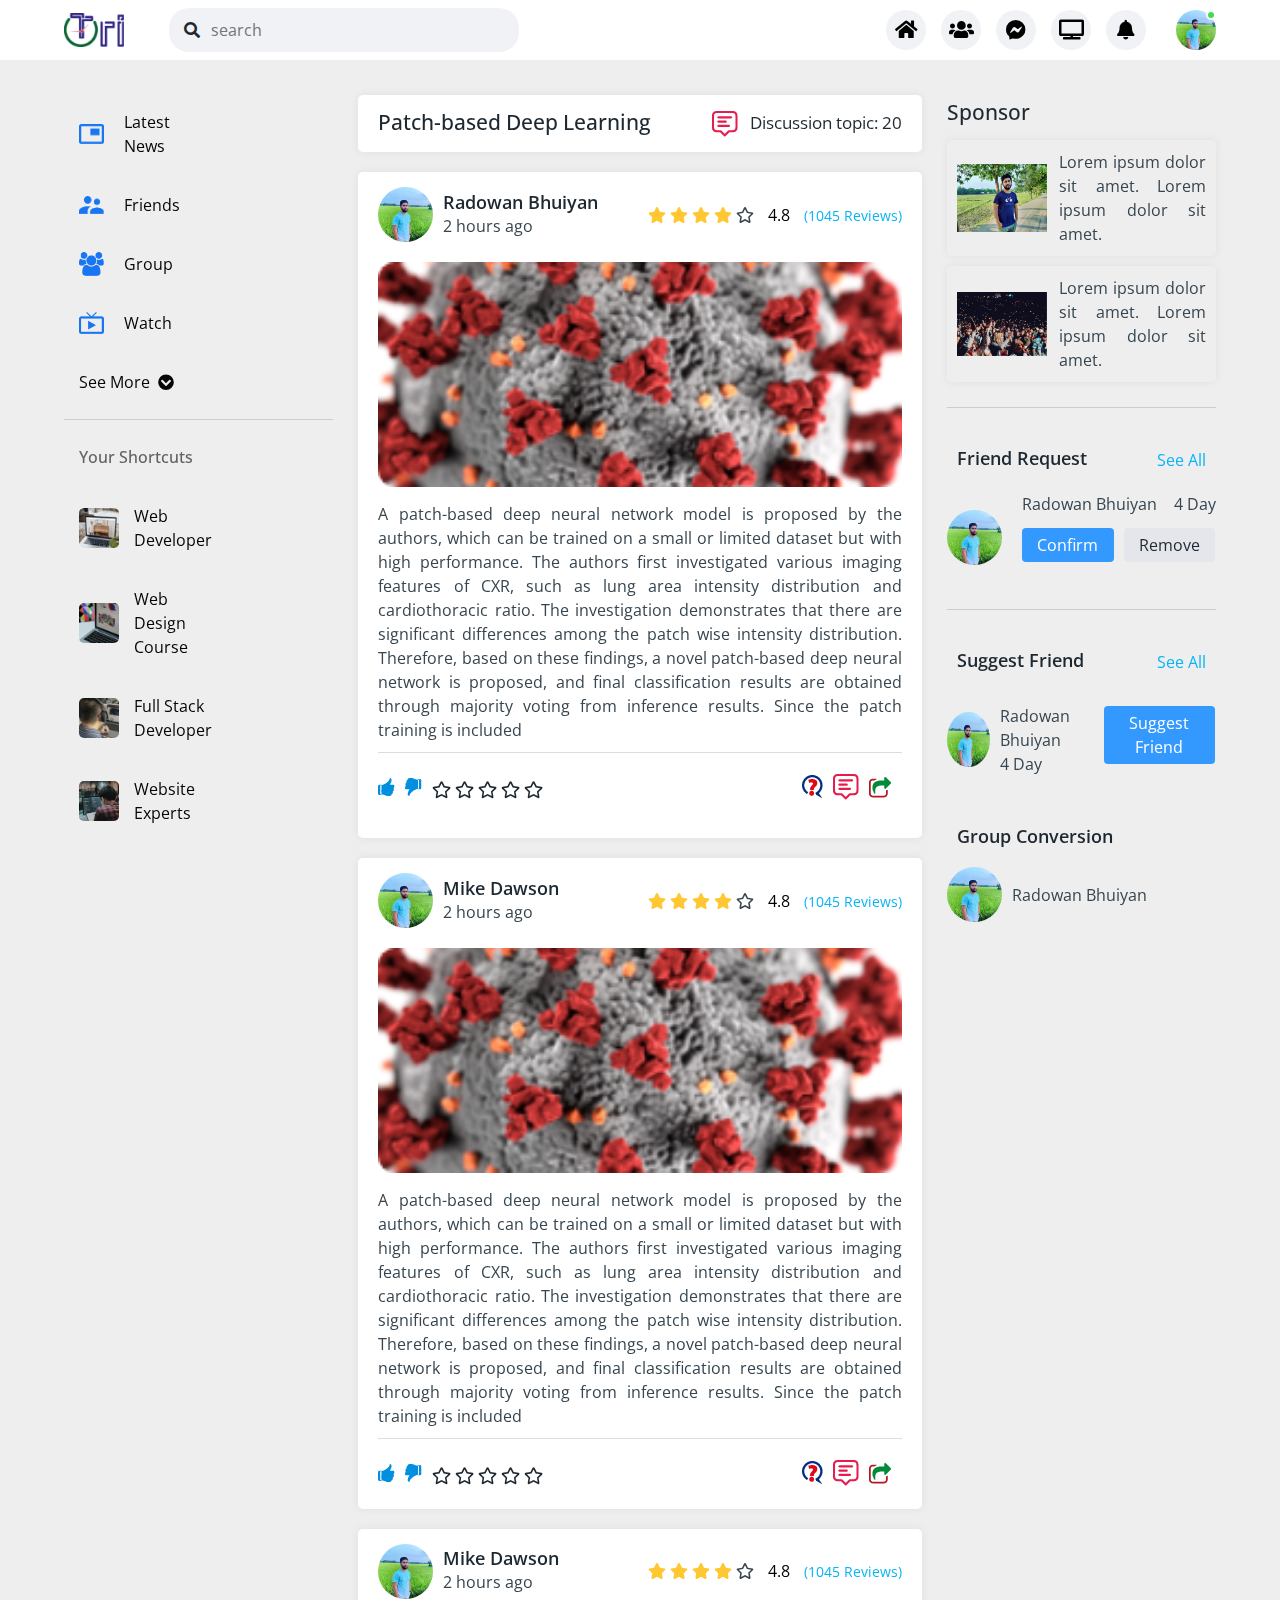
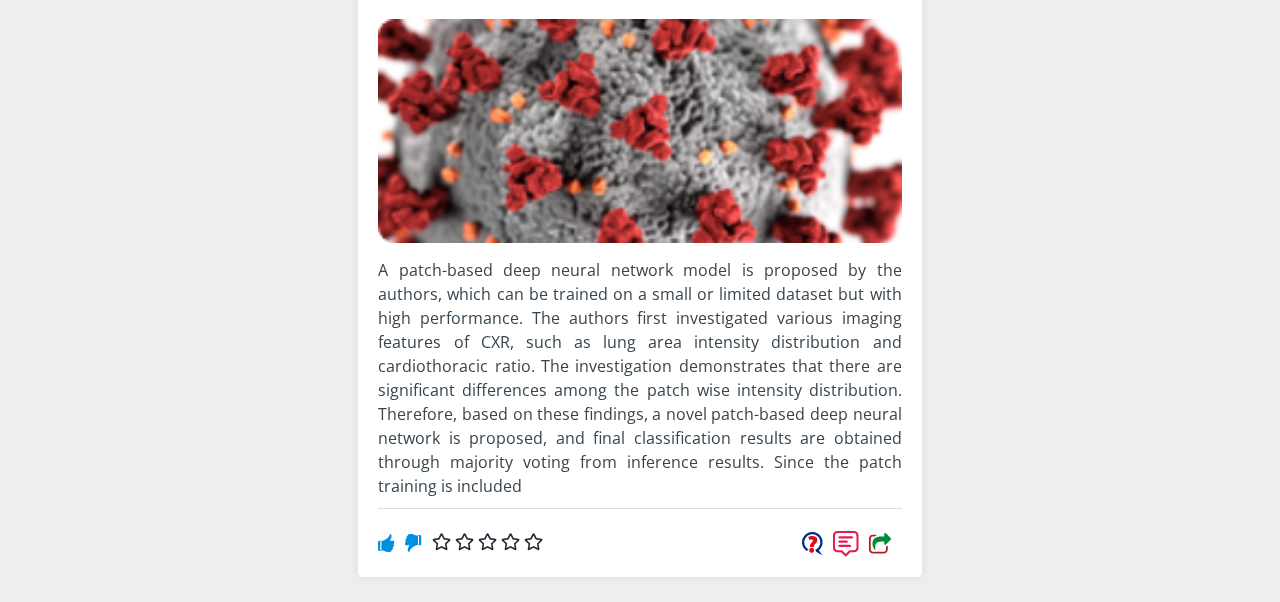
<file: index.html>
<!DOCTYPE html>
<html class="no-js" lang="en">

<head>
	<meta charset="utf-8" />
	<meta http-equiv="x-ua-compatible" content="ie=edge" />
	<title>Time research & innovation</title>
	<meta name="description" content="" />
	<meta name="viewport" content="width=device-width, initial-scale=1" />
	<link rel="shortcut icon" href="favicon.ico" type="image/x-icon" />
	<!--=== Reset Css ===-->
	<link rel="stylesheet" href="assets/css/normalize.css" />
	<!--=== Font family Css ===-->
	<!-- <link href="https://fonts.googleapis.com/css2?family=Roboto:ital,wght@0,300;0,400;0,500;0,700;0,900;1,400;1,500;1,700&display=swap"
		rel="stylesheet" /> -->
    <link rel="preconnect" href="https://fonts.gstatic.com" crossorigin>
    <link href="https://fonts.googleapis.com/css2?family=Open+Sans:ital,wght@0,300;0,400;0,600;0,700;0,800;1,400;1,600;1,700&display=swap" rel="stylesheet">

	<!--=== Fontawesome icon 5.9 ===-->
	<link rel="stylesheet" type="text/css"
		href="https://cdnjs.cloudflare.com/ajax/libs/font-awesome/5.9.0/css/all.min.css" />
	<!--=== Bootstrap 4===-->
	<link rel="stylesheet" href="assets/css/bootstrap.min.css" />
	<!--=== Main Css ===-->
	<link rel="stylesheet" href="assets/css/style.css" />
	<link rel="stylesheet" href="assets/css/header.css" />

	<!--=== Responsive Css ===-->
	<link rel="stylesheet" href="assets/css/responsive.css" />
	<script src="assets/js/vendor/modernizr-2.8.3.min.js"></script>


</head>

<body>
	<div class="header-sticky">
		<nav>
			<div class="nav-left">
				<a href="#"><img src="assets/img/logo-top.png" alt="" class="logo"></a>

				
				<div class="search-box" id="search-btn">
					<i class="fas fa-search"></i>
					<input type="text" placeholder="search">
				</div>
				<form action="" class="search-bar-container active">
					<input type="search" id="search-bar" placeholder="search">
					<label for="search-bar" class="fas fa-search"></label>
				</form>
				

			</div>
			<div class="nav-right">
				<ul class="nt-area">
					<li class="nav-bars">
						<a href="#">
							<div class="item bars">
								<i class="fas fa-bars"></i>

							</div>
						</a>
					</li>
					<li>
						<a href="#">
							<div class="item home"> 
								<i class="fas fa-home"></i>
								<span>Home</span>
								
							</div>
						</a>
					</li>

					<li class="sm-none">
						<a href="#">
							<div class="item user"><i class="fas fa-users"></i><span>Group</span></div>

						</a>
					</li>


					<li>
						<a href="#">
							<div class="item fb"><i class="fab fa-facebook-messenger"></i><span>Messenger</span></div>
						</a>

					</li>
					<li class="sm-none">
						<a href="#">
							<div class="item fb"><i class="fas fa-tv"></i><span>Watch</span></div>
						</a>

					</li>
					<li>
						<a href="#">
							<div class="item nt">
								<i class="fas fa-bell"></i>
								<span>Notification</span>
							</div>

						</a>
					</li>
				</ul>

				

				<div class="nav-user-icon online" onclick="settingsMenuToggle()">
					<img src="assets/img/profile-pic.png" alt="">

				</div>

			</div>
			<!---------------- setting ---------------->
			<div class="setting-menu">
				<div id="dark-btn">
					<span></span>
				</div>
				<div class="setting-menu-inner">
					<div class="user-profile">
						<div>
							<img src="assets/img/profile-pic.png" alt="">
						</div>
						<div>
							<p>Radowan Bhuiyan</p>
							<a href="#">See your profile</a>
						</div>
					</div>
					<hr>
					<div class="user-profile">
						<div>
							<img src="assets/img/feedback.png" alt="">
						</div>
						<div>
							<p>Give feedback</p>
							<a href="#">Help us to improve the new design</a>
						</div>
					</div>
					<hr>
					<div class="setting-links">
						<img src="assets/img/setting.png" alt="" class="setting-icon">
						<a href="#">Setting & Privacy <img src="assets/img/arrow.png" width="10px" alt=""></a>
					</div>
					<div class="setting-links">
						<img src="assets/img/help.png" alt="" class="setting-icon">
						<a href="#">Help & Supports <img src="assets/img/arrow.png" width="10px" alt=""></a>
					</div>
					<div class="setting-links">
						<img src="assets/img/display.png" alt="" class="setting-icon">
						<a href="#">Display & Accssibility <img src="assets/img/arrow.png" width="10px" alt=""></a>
					</div>
					<div class="setting-links">
						<img src="assets/img/logout.png" alt="" class="setting-icon">
						<a href="#">Logout<img src="assets/img/arrow.png" width="10px" alt=""></a>
					</div>

				</div>
			</div>
		</nav>
	</div>

	<div class="p-p" id="show">
		

		<div class="pt-30 pb-20">
			<div class="main">
				<div class=" grid-3 grid-lg-2 left-content ">
					<div class="left-sidebar">
						<div class="imp-link">
							<ul>
								<li>
									<a href="#">
										<img src="assets/img/news.png" alt="">
										Latest News
									</a>
								</li>
								<li>
									<a href="#">
										<img src="assets/img/friends.png" alt="">
										Friends
									</a>
								</li>
								<li>
									<a href="#">
										<img src="assets/img/group.png" alt="">
										Group
									</a>
								</li>
								<li>
									<a href="#">
										<img src="assets/img/watch.png" alt="">
										Watch
									</a>
								</li>
								<li>
									<a href="#">
										See More <i class="fas fa-chevron-circle-down pl-2"></i>
									</a>

								</li>
							</ul>
						</div>
						<div class="shortcut-links">
							<ul>
								<li>
									<p>Your Shortcuts</p>
								</li>
								<li>
									<a href="#">
										<img src="assets/img/shortcut-1.png" alt="">
										Web Developer
									</a>
								</li>
								<li>
									<a href="#">
										<img src="assets/img/shortcut-2.png" alt="">
										Web Design Course
									</a>
								</li>
								<li>
									<a href="#">
										<img src="assets/img/shortcut-3.png" alt="">
										Full Stack Developer
									</a>
								</li>
								<li>
									<a href="#">
										<img src="assets/img/shortcut-4.png" alt="">
										Website Experts
									</a>
								</li>
							</ul>

						</div>

					</div>
					<div class="d-109 mt-30">
						<div class="spnsor-wrapper">
							<h4 class="mb-15 mt-10">Sponsor</h4>
							<div class="spnsor">
								<a href="#" class="d-flex align-items-center">
									<img src="assets/img/status-4.png" alt="">
									<p>Lorem ipsum dolor sit amet. Lorem ipsum dolor sit amet.</p>
								</a>
							</div>
							<div class="spnsor">
								<a href="#" class="d-flex align-items-center">
									<img src="assets/img/status-4.png" alt="">
									<p>Lorem ipsum dolor sit amet. Lorem ipsum dolor sit amet.</p>
								</a>
							</div>
						</div>
						<div class="friend-request mt-20">
							<div class="d-flex justify-content-between p-10">
								<h5>Friend Request</h5>
								<a class="see-all" href="#">See All</a>
							</div>
							<div class="d-flex align-items-center request-profile">
								<div>
									<div class="profile-img mr-10">
										<img src="assets/img/profile-pic.png" alt="">
									</div>
								</div>
								<div class="flex-1">
									<div class="d-flex justify-content-between">
										<p>Radowan Bhuiyan</p>
										<p>4 Day</p>
									</div>
									<div class="request-btn">
										<ul class="btn-wrapper">
											<li><button class="btn" type="submit">Confirm</button></li>
											<li><button class="btn remove-btn" type="submit">Remove</button></li>
										</ul>
									</div>
								</div>

							</div>
						</div>
						<div class="suggest-friend friend-request mt-20">
							<div class="d-flex justify-content-between p-10">
								<h5>Suggest Friend</h5>
								<a class="see-all" href="#">See All</a>
							</div>
							<div class="d-flex align-items-center justify-content-between  request-profile">
								<div>

									<div class="d-flex align-items-center">
										<div class="profile-img mr-10">
											<img src="assets/img/profile-pic.png" alt="">
										</div>
										<div>
											<p>Radowan Bhuiyan</p>
											<p>4 Day</p>
										</div>

									</div>
								</div>
								<div>

									<div class="request-btn">
										<ul class="btn-wrapper">
											<li><button class="btn" type="submit">Suggest Friend</button></li>
										</ul>
									</div>
								</div>

							</div>
						</div>
						<div class="group mt-20">
							<div class="d-flex justify-content-between p-10">
								<h5>Group Conversion</h5>
							</div>
							<div class="d-flex align-items-center justify-content-between  request-profile">
								<div>

									<div class="d-flex align-items-center">
										<div class="profile-img mr-10">
											<img src="assets/img/profile-pic.png" alt="">
										</div>
										<div>
											<p>Radowan Bhuiyan</p>
										</div>
									</div>
								</div>

							</div>
						</div>

					</div>
				</div>
				<div class="grid-6 grid-lg-6 main-content">
					<div class=" box_shadow  p-20">
						<div class="batch-learn d-sm-flex justify-content-between">
							<h4>Patch-based Deep Learning</h4>
							<a href="#">
								<img class="mr-2" src="assets/img/discus.png" alt="">
								<span>Discussion topic: 20</span>

							</a>

						</div>
					</div>
					<div class="mt-20 box_shadow  p-20">
						<div class="profile">
							<div class="profile-top d-flex justify-content-between align-items-center">
								<div class="d-flex align-items-center">
									<div class="profile-img mr-10">
										<img src="assets/img/profile-pic.png" alt="">
									</div>
									<div>
										<h5>Radowan Bhuiyan</h5>
										<p>2 hours ago</p>
									</div>


								</div>
								<div>
									<p class="star">
										<i class="fas fa-star"></i>
										<i class="fas fa-star"></i>
										<i class="fas fa-star"></i>
										<i class="fas fa-star"></i>
										<i class="far fa-star"></i>
										<span class="rating">4.8</span>
										<span class="review">(1045 Reviews)</span>
									</p>
								</div>
							</div>

						</div>
						<div class="profile-content-wrapper">
							<div class="pb-15 pt-20">
								<img src="assets/img/covid.png" alt="" width="100%">
							</div>
							<div>
								<p>A patch-based deep neural network model is proposed by the authors, which can be trained
									on a small or limited
									dataset but with high performance. The authors first investigated various imaging
									features of CXR, such as
									lung area intensity distribution and cardiothoracic ratio. The investigation
									demonstrates that there are
									significant differences among the patch wise intensity distribution. Therefore, based on
									these findings, a
									novel patch-based deep neural network is proposed, and final classification results are
									obtained through
									majority voting from inference results. Since the patch training is included</p>
							</div>

						</div>
						<div>
							<div class="post-wrapper pt-15 ">
								<div class="post-left">
									<div class="agree">
										<p>
										<a href="#">

											<img src="assets/img/like.png" alt="">
	
										</a>
										
										</p>
										<p class="overly">
											<a href="#"><i class="fas fa-thumbs-up"></i></a>
											<a href="#"><i class="fas fa-thumbs-up"></i></a>
											<a href="#"><i class="fas fa-thumbs-up"></i></a>
											<a href="#"><i class="fas fa-thumbs-up"></i></a>
											<a href="#"><i class="fas fa-thumbs-up"></i></a>
										</p>

										
									</div>
									<div class="agree">
										<p>
											<a href="#">
												
												<img src="assets/img/unlike.png" alt="">

											</a>

										</p>
										<p class="overly">
											<a href="#"><i class="fas fa-thumbs-up"></i></a>
											<a href="#"><i class="fas fa-thumbs-up"></i></a>
										</p>


									</div>
					
									<p>
										<a href="">
											
											<i class="far fa-star"></i>
											<i class="far fa-star"></i>
											<i class="far fa-star"></i>
											<i class="far fa-star"></i>
											<i class="far fa-star"></i>
										</a>
									</p>
								</div>
								<div class="post-right">
									<p>
										<a class="" data-toggle="collapse" href="#collapse-ask1" role="button" aria-expanded="false"
											aria-controls="collapse-ask1">
											<img src="assets/img/ask.png" alt="">
											
										</a>
										
									</p>
									
									<p>
										<a href="">

											<img src="assets/img/discussion.png" alt="">
											
										</a>
									</p>
									<p>
										<a href="">

											<img src="assets/img/share.png" alt="">
											
										</a>
									</p>
								</div>

							</div>
							<div class="pt-3 comment-box">
								<div class="collapse" id="collapse-ask1">
									<form action="#">
										<textarea class="form-control" cols="2" rows="2"></textarea>
									</form>
								</div>
							</div>
						</div>

					</div>
					<div class="mt-20 box_shadow  p-20">
						<div class="profile">
							<div class="profile-top d-flex justify-content-between align-items-center">
								<div class="d-flex align-items-center">
									<div class="profile-img mr-10">
										<img src="assets/img/profile-pic.png" alt="">
									</div>
									<div>
										<h5>Mike Dawson</h5>
										<p>2 hours ago</p>
									</div>


								</div>
								<div>
									<p class="star">
										<i class="fas fa-star"></i>
										<i class="fas fa-star"></i>
										<i class="fas fa-star"></i>
										<i class="fas fa-star"></i>
										<i class="far fa-star"></i>
										<span class="rating">4.8</span>
										<span class="review">(1045 Reviews)</span>
									</p>
								</div>
							</div>

						</div>
						<div class="profile-content-wrapper">
							<div class="pb-15 pt-20">
								<img src="assets/img/covid.png" alt="" width="100%">
							</div>
							<div>
								<p>A patch-based deep neural network model is proposed by the authors, which can be trained
									on a small
									or limited
									dataset but with high performance. The authors first investigated various imaging
									features of CXR,
									such as
									lung area intensity distribution and cardiothoracic ratio. The investigation
									demonstrates that there
									are
									significant differences among the patch wise intensity distribution. Therefore, based on
									these
									findings, a
									novel patch-based deep neural network is proposed, and final classification results are
									obtained
									through
									majority voting from inference results. Since the patch training is included</p>
							</div>

						</div>
						<div class="post-wrapper pt-15 ">
							<div class="post-left">
								<div class="agree">
									<p>
										<a href="#">

											<img src="assets/img/like.png" alt="">

										</a>

									</p>
									<p class="overly">
										<a href="#"><i class="fas fa-thumbs-up"></i></a>
										<a href="#"><i class="fas fa-thumbs-up"></i></a>
										<a href="#"><i class="fas fa-thumbs-up"></i></a>
									</p>


								</div>
								<div class="agree">
									<p>
										<a href="#">
											
											<img src="assets/img/unlike.png" alt="">

										</a>

									</p>
									<p class="overly">
										<a href="#"><i class="fas fa-thumbs-up"></i></a>
										<a href="#"><i class="fas fa-thumbs-up"></i></a>
										<a href="#"><i class="fas fa-thumbs-up"></i></a>
										<a href="#"><i class="fas fa-thumbs-up"></i></a>
									</p>


								</div>

								<p>
									<a href="">
										
										<i class="far fa-star"></i>
										<i class="far fa-star"></i>
										<i class="far fa-star"></i>
										<i class="far fa-star"></i>
										<i class="far fa-star"></i>
									</a>
								</p>
							</div>
							<div class="post-right">
								<p>
									<a href="#">

										<img src="assets/img/ask.png" alt="">
										
									</a>
								</p>
								<p>
									<a href="#">

										<img src="assets/img/discussion.png" alt="">
										
									</a>
								</p>
								<p>
									<a href="#">

										<img src="assets/img/share.png" alt="">
										
									</a>
								</p>
							</div>

						</div>

					</div>
					<div class="mt-20 box_shadow  p-20">
						<div class="profile">
							<div class="profile-top d-flex justify-content-between align-items-center">
								<div class="d-flex align-items-center">
									<div class="profile-img mr-10">
										<img src="assets/img/profile-pic.png" alt="">
									</div>
									<div>
										<h5>Mike Dawson</h5>
										<p>2 hours ago</p>
									</div>


								</div>
								<div>
									<p class="star">
										<i class="fas fa-star"></i>
										<i class="fas fa-star"></i>
										<i class="fas fa-star"></i>
										<i class="fas fa-star"></i>
										<i class="far fa-star"></i>
										<span class="rating">4.8</span>
										<span class="review">(1045 Reviews)</span>
									</p>
								</div>
							</div>

						</div>
						<div class="profile-content-wrapper">
							<div class="pb-15 pt-20">
								<img src="assets/img/covid.png" alt="" width="100%">
							</div>
							<div>
								<p>A patch-based deep neural network model is proposed by the authors, which can be trained
									on a small
									or limited
									dataset but with high performance. The authors first investigated various imaging
									features of CXR,
									such as
									lung area intensity distribution and cardiothoracic ratio. The investigation
									demonstrates that there
									are
									significant differences among the patch wise intensity distribution. Therefore, based on
									these
									findings, a
									novel patch-based deep neural network is proposed, and final classification results are
									obtained
									through
									majority voting from inference results. Since the patch training is included</p>
							</div>

						</div>
						<div class="post-wrapper pt-15 ">
							<div class="post-left">
								<p>
									<a href="#">
										<img src="assets/img/like.png" alt="">
									</a>
								</p>
								<p>
									<a href="#">
										<img src="assets/img/unlike.png" alt="">
									</a>
								</p>
								<p>
									<a href="#">
										
										<i class="far fa-star"></i>
										<i class="far fa-star"></i>
										<i class="far fa-star"></i>
										<i class="far fa-star"></i>
										<i class="far fa-star"></i>
									</a>
								</p>
							</div>
							<div class="post-right">
								<p>
									<a href="#">
										<img src="assets/img/ask.png" alt="">
										
									</a>
								</p>
								<p>
									<a href="#">
										<img src="assets/img/discussion.png" alt="">
										
									</a>
								</p>
								<p>
									<a href="#">

										<img src="assets/img/share.png" alt="">
										
									</a>
								</p>
							</div>


						</div>

					</div>


				</div>
				<div class="grid-3  grid-lg-4 right-content d-none d-sm-block d-md-none d-xl-block">
					<div class="right-bar">
						<div class="spnsor-wrapper border-b">
							<h4 class="mb-15 ">Sponsor</h4>
							<div class="spnsor">
								<a href="#" class="d-flex align-items-center">
									<img src="assets/img/status-4.png" alt="">
									<p>Lorem ipsum dolor sit amet. Lorem ipsum dolor sit amet.</p>
								</a>
							</div>
							<div class="spnsor">
								<a href="#" class="d-flex align-items-center">
									<img src="assets/img/spotlight.png" alt="">
									<p>Lorem ipsum dolor sit amet. Lorem ipsum dolor sit amet.</p>
								</a>
							</div>
						</div>
						<div class="friend-request mt-20 border-b">
							<div class="d-flex justify-content-between p-10">
								<h5>Friend Request</h5>
								<a class="see-all" href="#">See All</a>
							</div>
							<div class="d-flex align-items-center request-profile">
								<div>
									<div class="profile-img mr-10">
										<img src="assets/img/profile-pic.png" alt="">
									</div>
								</div>
								<div class="flex-1">
									<div class="d-flex justify-content-between">
										<p>Radowan Bhuiyan</p>
										<p>4 Day</p>
									</div>
									<div class="request-btn">
										<ul class="btn-wrapper">
											<li><button class="btn" type="submit">Confirm</button></li>
											<li><button class="btn remove-btn" type="submit">Remove</button></li>
										</ul>
									</div>
								</div>

							</div>
						</div>
						<div class="suggest-friend friend-request mt-20">
							<div class="d-flex justify-content-between p-10">
								<h5>Suggest Friend</h5>
								<a class="see-all" href="#">See All</a>
							</div>
							<div class="d-flex align-items-center justify-content-between  request-profile">
								<div>

									<div class="d-flex align-items-center">
										<div class="profile-img mr-10">
											<img src="assets/img/profile-pic.png" alt="">
										</div>
										<div>
											<p>Radowan Bhuiyan</p>
											<p>4 Day</p>
										</div>

									</div>
								</div>
								<div>

									<div class="request-btn">
										<ul class="btn-wrapper">
											<li><button class="btn" type="submit">Suggest Friend</button></li>
										</ul>
									</div>
								</div>

							</div>
						</div>
						<div class="group mt-20">
							<div class="d-flex justify-content-between p-10">
								<h5>Group Conversion</h5>
							</div>
							<div class="d-flex align-items-center justify-content-between  request-profile">
								<div>

									<div class="d-flex align-items-center">
										<div class="profile-img mr-10">
											<img src="assets/img/profile-pic.png" alt="">
										</div>
										<div>
											<p>Radowan Bhuiyan</p>
										</div>
									</div>
								</div>

							</div>
						</div>
					</div>
				</div>

			</div>
		</div>
	</div>



	<!--========================== javascript ======================================-->
	<script type="text/javascript" src="assets/js/jquery-3.2.0.min.js"></script>
	<script src="https://cdnjs.cloudflare.com/ajax/libs/popper.js/1.14.7/umd/popper.min.js"
		integrity="sha384-UO2eT0CpHqdSJQ6hJty5KVphtPhzWj9WO1clHTMGa3JDZwrnQq4sF86dIHNDz0W1" crossorigin="anonymous">
	</script>
	<script type="text/javascript" src="assets/js/bootstrap.min.js"></script>

	<!--=== All ===-->
	<script type="text/javascript" src="assets/js/main.js"></script>
	
	<script>
		var settingsmenu = document.querySelector(".setting-menu");

		function settingsMenuToggle() {
			settingsmenu.classList.toggle("setting-menu-height");
		}
		
		if(window.innerWidth<=768) { 
			let searchBtn = document.querySelector('#search-btn');
			let searchBar = document.querySelector('.search-bar-container');
			window.onscroll = () =>{
				searchBtn.classList.remove('fa-times');
				searchBar.classList.remove('active');
			}
			searchBtn.addEventListener('click', () =>{
				searchBar.classList.toggle('active');
			});
			$(".bars").click(function(){
				$(".left-content").toggleClass("left-sm-menu-height");
				$(".main-content").toggleClass("main-content-none");
			});
		}
</script>
</body>

</html>
</file>
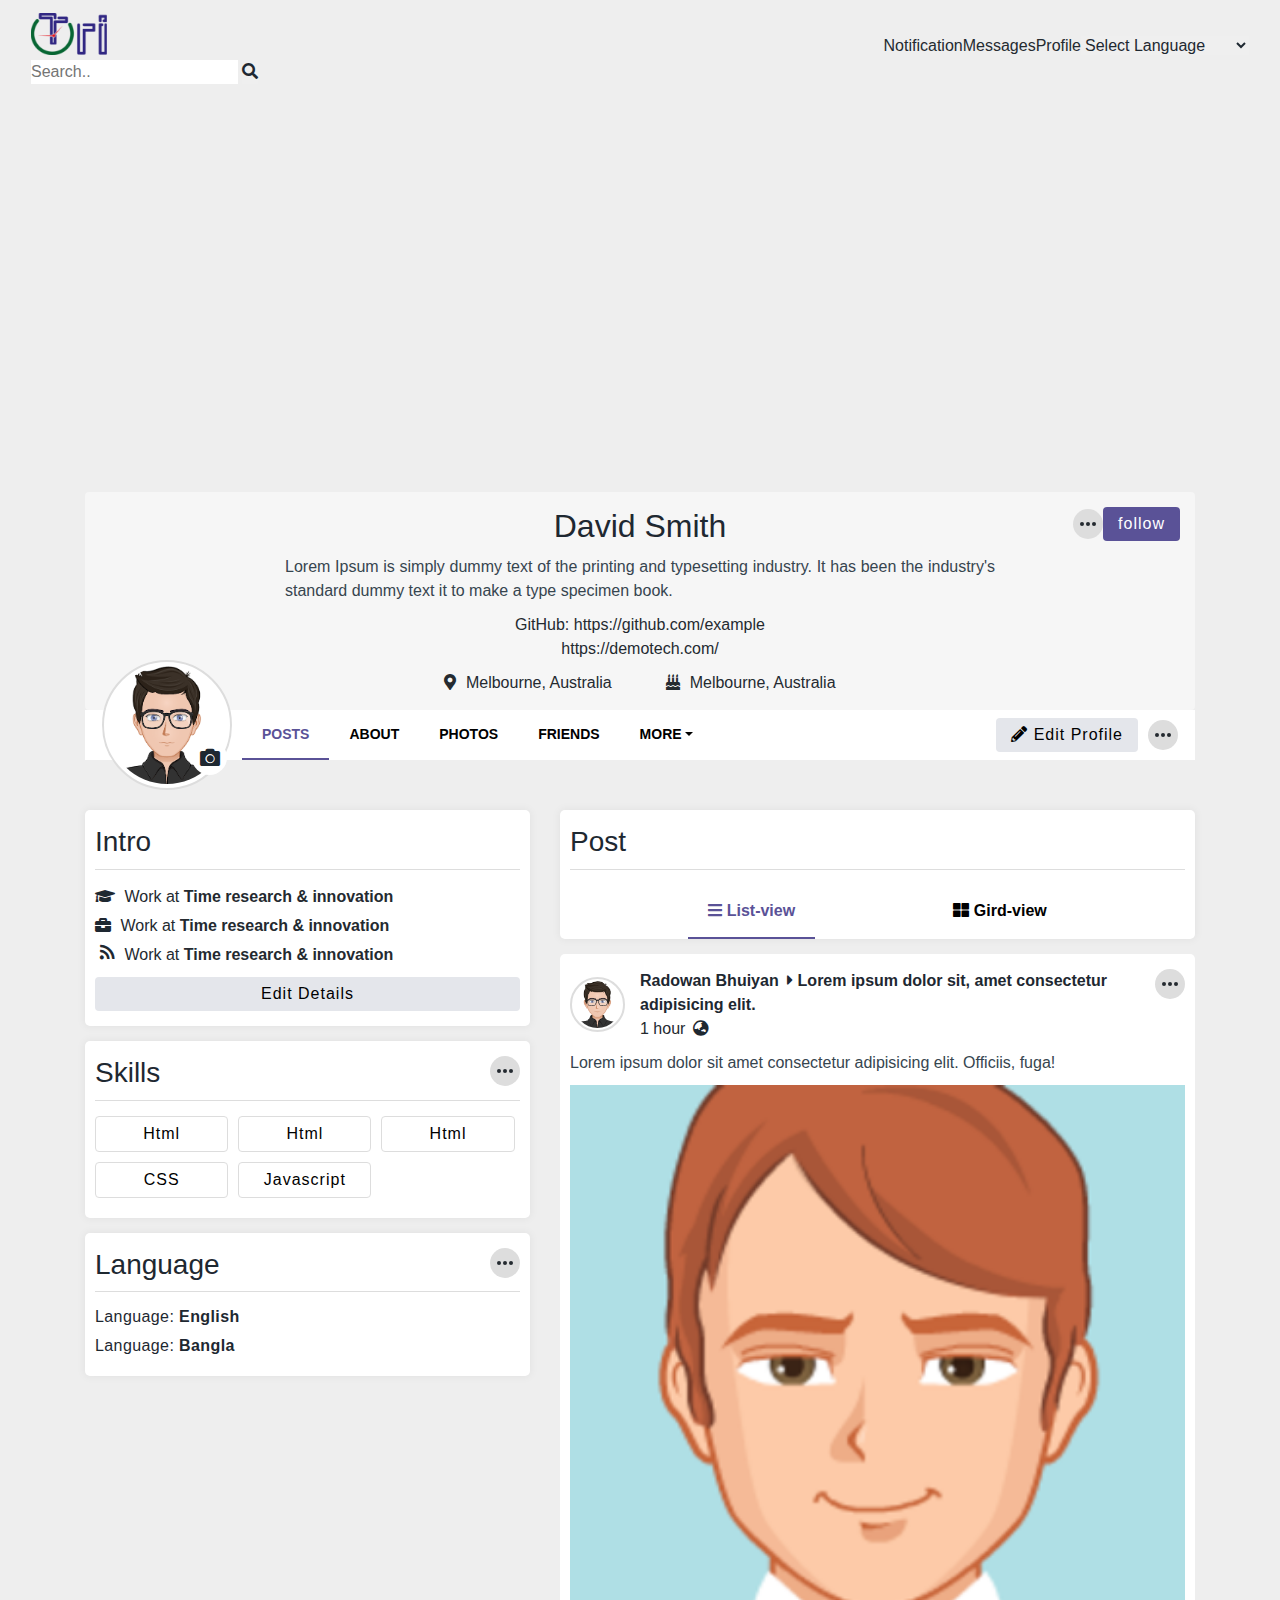
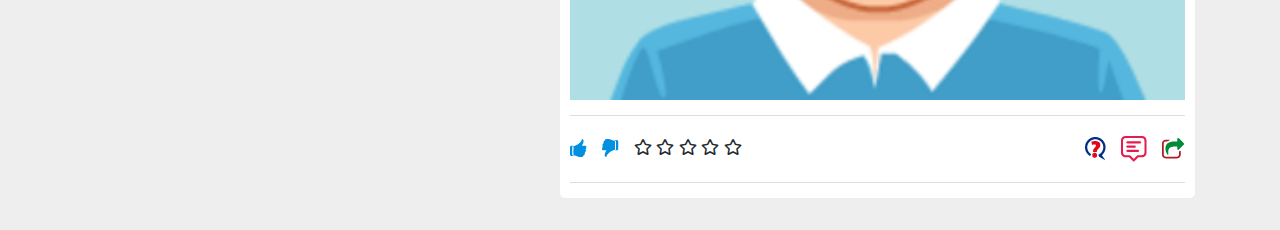
<file: profile-update.html>
<!DOCTYPE html>
<html class="no-js" lang="en">

<head>
	<meta charset="utf-8" />
	<meta http-equiv="x-ua-compatible" content="ie=edge" />
	<title>Time research & innovation</title>
	<meta name="description" content="" />
	<meta name="viewport" content="width=device-width, initial-scale=1" />
	<link rel="shortcut icon" href="favicon.ico" type="image/x-icon" />
	<!--=== Reset Css ===-->
	<link rel="stylesheet" href="assets/css/normalize.css" />
	<!--=== Font family Css ===-->
	<link
		href="https://fonts.googleapis.com/css2?family=Roboto:ital,wght@0,300;0,400;0,500;0,700;0,900;1,400;1,500;1,700&display=swap"
		rel="stylesheet" />

	<!--=== Fontawesome icon 5.9 ===-->
	<link rel="stylesheet" type="text/css"
		href="https://cdnjs.cloudflare.com/ajax/libs/font-awesome/5.9.0/css/all.min.css" />
	<!--=== Bootstrap 4===-->
	<link rel="stylesheet" href="assets/css/bootstrap.min.css" />
	<!--=== Magnific PopUp ===-->
	<link rel="stylesheet" href="assets/css/magnific-popup.css">
	<!--=== Main Css ===-->
	<link rel="stylesheet" type="text/css" href="assets/css/profile.css">
	<!-- <link rel="stylesheet" type="text/css" href="assets/css/profile1.css"> -->
	<link rel="stylesheet" href="assets/css/style.css" />
	<link rel="stylesheet" href="assets/css/header.css" />

	<!--=== Responsive Css ===-->
	<link rel="stylesheet" href="assets/css/responsive.css" />
	<script src="assets/js/vendor/modernizr-2.8.3.min.js"></script>


</head>

<body>
	<!--====== Header Start ======-->
	<header  id="header">
		<div class="container-fluid">
			<nav class="navbar navbar-expand-md">
				<div class="header-left">
					<div class="headerLogo">
						<a class="navbar-brand" href="#">
							<img src="assets/img/logo-top.png" alt="our logo" />
						</a>
						<form action="/action_page.php" class="lg-search">
							<input type="text" placeholder="Search.." name="search" />
							<button type="submit"><i class="fa fa-search"></i></button>
						</form>
					</div>
				</div>
				<button class="navbar-toggler" type="button" data-toggle="collapse" data-target="#navbarTogglerDemo02"
					aria-controls="navbarTogglerDemo02" aria-expanded="false" aria-label="Toggle navigation">
					<span class="navbar-toggler-icon">
						<i class="fas fa-bars"></i>
					</span>
				</button>
				<div class="collapse navbar-collapse" id="navbarTogglerDemo02">
					<div class="headerMenu research-header ml-auto">
						<ul class="navbar-nav mt-2 mt-md-0">
							<li>
								<a href="#">Notification</a>
							</li>
							<li>
								<a href="#">Messages</a>
							</li>
							<li>
								<a href="#">Profile</a>
							</li>

							<li>
								<a class="select-country">
									<select aria-label="Language Translate Widget">
										<option value="">Select Language</option>
										<option value="af">Afrikaans</option>
										<option value="sq">Albanian</option>
										<option value="am">Amharic</option>
										<option value="ar">Arabic</option>
										<option value="hy">Armenian</option>
										<option value="az">Azerbaijani</option>
										<option value="eu">Basque</option>
										<option value="be">Belarusian</option>
										<option value="bn">Bengali</option>
										<option value="bs">Bosnian</option>
										<option value="bg">Bulgarian</option>
										<option value="ca">Catalan</option>
										<option value="ceb">Cebuano</option>
										<option value="ny">Chichewa</option>
										<option value="zh-CN">Chinese (Simplified)</option>
										<option value="zh-TW">Chinese (Traditional)</option>
										<option value="co">Corsican</option>
										<option value="hr">Croatian</option>
										<option value="cs">Czech</option>
										<option value="da">Danish</option>
										<option value="nl">Dutch</option>
										<option value="eo">Esperanto</option>
										<option value="et">Estonian</option>
										<option value="tl">Filipino</option>
										<option value="fi">Finnish</option>
										<option value="fr">French</option>
										<option value="fy">Frisian</option>
										<option value="gl">Galician</option>
										<option value="ka">Georgian</option>
										<option value="de">German</option>
										<option value="el">Greek</option>
										<option value="gu">Gujarati</option>
										<option value="ht">Haitian Creole</option>
										<option value="ha">Hausa</option>
										<option value="haw">Hawaiian</option>
										<option value="iw">Hebrew</option>
										<option value="hi">Hindi</option>
										<option value="hmn">Hmong</option>
										<option value="hu">Hungarian</option>
										<option value="is">Icelandic</option>
										<option value="ig">Igbo</option>
										<option value="id">Indonesian</option>
										<option value="ga">Irish</option>
										<option value="it">Italian</option>
										<option value="ja">Japanese</option>
										<option value="jw">Javanese</option>
										<option value="kn">Kannada</option>
										<option value="kk">Kazakh</option>
										<option value="km">Khmer</option>
										<option value="rw">Kinyarwanda</option>
										<option value="ko">Korean</option>
										<option value="ku">Kurdish (Kurmanji)</option>
										<option value="ky">Kyrgyz</option>
										<option value="lo">Lao</option>
										<option value="la">Latin</option>
										<option value="lv">Latvian</option>
										<option value="lt">Lithuanian</option>
										<option value="lb">Luxembourgish</option>
										<option value="mk">Macedonian</option>
										<option value="mg">Malagasy</option>
										<option value="ms">Malay</option>
										<option value="ml">Malayalam</option>
										<option value="mt">Maltese</option>
										<option value="mi">Maori</option>
										<option value="mr">Marathi</option>
										<option value="mn">Mongolian</option>
										<option value="my">Myanmar (Burmese)</option>
										<option value="ne">Nepali</option>
										<option value="no">Norwegian</option>
										<option value="or">Odia (Oriya)</option>
										<option value="ps">Pashto</option>
										<option value="fa">Persian</option>
										<option value="pl">Polish</option>
										<option value="pt">Portuguese</option>
										<option value="pa">Punjabi</option>
										<option value="ro">Romanian</option>
										<option value="ru">Russian</option>
										<option value="sm">Samoan</option>
										<option value="gd">Scots Gaelic</option>
										<option value="sr">Serbian</option>
										<option value="st">Sesotho</option>
										<option value="sn">Shona</option>
										<option value="sd">Sindhi</option>
										<option value="si">Sinhala</option>
										<option value="sk">Slovak</option>
										<option value="sl">Slovenian</option>
										<option value="so">Somali</option>
										<option value="es">Spanish</option>
										<option value="su">Sundanese</option>
										<option value="sw">Swahili</option>
										<option value="sv">Swedish</option>
										<option value="tg">Tajik</option>
										<option value="ta">Tamil</option>
										<option value="tt">Tatar</option>
										<option value="te">Telugu</option>
										<option value="th">Thai</option>
										<option value="tr">Turkish</option>
										<option value="tk">Turkmen</option>
										<option value="uk">Ukrainian</option>
										<option value="ur">Urdu</option>
										<option value="ug">Uyghur</option>
										<option value="uz">Uzbek</option>
										<option value="vi">Vietnamese</option>
										<option value="cy">Welsh</option>
										<option value="xh">Xhosa</option>
										<option value="yi">Yiddish</option>
										<option value="yo">Yoruba</option>
										<option value="zu">Zulu</option>
									</select>
								</a>
							</li>
							<li class="headerLogo">
								<form action="/action_page.php" class="sm-search">
									<input type="text" placeholder="Search.." name="search" />
									<button type="submit"><i class="fa fa-search"></i></button>
								</form>
							</li>

						</ul>
					</div>
				</div>
			</nav>
		</div>
	</header>
	<!--====== Header End   ======-->

	<div class="banner position-relative" data-background="assets/img/banner.jpg">
	</div>



	<!--====== profile Start ======-->
	<div class="profile">
		<div class="container">
			<div class="profile-content box-bg">
				<div class="row">
					<div class="col-md-12  col-lg-10 offset-xl-2 col-xl-8">
						<div class="prifle-heading">
							<div class="text-center ">
								<div class=" d-sm-block d-md-none ">
									<div class="profile-upload">
										<input type="file">

										<img src="assets/img/avatar4.png" alt="">
										<!-- <i class="fas fa-camera"></i> -->
									</div>
								</div>
								<h2>David Smith</h2>
								<div class="d-none clearfix">
									<div class="f-right">
										<div class="eidt-dot d-flex align-items-center">

											<a href="#" class="mr-10">
												<div class="dot-item">
													<div class="dot1"></div>
													<div class="dot2"></div>
													<div class="dot3"></div>
												</div>
											</a>
											<a href="#" class="btn btn-follow">
												follow
											</a>
										</div>
									</div>
									<div class="f-left">
										<h2>David Smith</h2>
									</div>
									
									
								</div>
								
								<p>Lorem Ipsum is simply dummy text of the printing and typesetting industry. It has
									been the industry's standard dummy text it to make a type specimen book.</p>
								<div class="profile-link">
									<a href="#">
										GitHub: https://github.com/example
									</a><br>
									<a href="#">
										https://demotech.com/
									</a>
								</div>
								<div class="mt-10 join">
									<a href="#"><i class="fas fa-map-marker-alt"></i>
										<span>Melbourne, Australia</span>
									</a>
									<a href="#" class="pl-50"><i class="fas fa-birthday-cake"></i>
										<span>Melbourne, Australia</span>
									</a>
								</div>
							</div>
						</div>
					</div>
					<div class="col-lg-2 col-xl-2 d-none d-md-block">
						<div class="f-right">
							<div class="eidt-dot d-flex align-items-center">
								<a href="#" class="mr-10">
									<div class="dot-item">
										<div class="dot1"></div>
										<div class="dot2"></div>
										<div class="dot3"></div>
									</div>
								</a>
								<a href="#" class="btn btn-follow">
									follow
								</a>
							</div>

						</div>
					</div>

				</div>
			</div>
			<div class="row justify-content-center">
				<div class="col-md-12">
					<div class="sticky">
						<div class="profile-navbar">
							<div class="d-none d-md-block">
								<div class="profile-upload position-absolute">
									<input type="file">

									<img src="assets/img/avatar4.png" alt="">
									<!-- <i class="fas fa-camera"></i> -->
								</div>
							</div>
							<div class="profile-nav-wrapper">
								<div class="profile-header d-flex align-items-center justify-content-between">

									<div>
										<!-- BEGIN profile-header-tab -->
										<div class="d-none d-lg-block">
											<ul class="profile-header-tab nav nav-tabs">
												<li class="nav-item "><a href="#profile-post" class="nav-link active"
														data-toggle="tab">POSTS</a>
												</li>
												<li class="nav-item "><a href="#profile-about" class="nav-link"
														data-toggle="tab">ABOUT</a>
												</li>
												<li class="nav-item"><a href="#photos" class="nav-link"
														data-toggle="tab">PHOTOS</a></li>

												<li class="nav-item"><a href="#profile-friends" class="nav-link"
														data-toggle="tab">FRIENDS</a></li>
												<!-- <li class="nav-item">
													<a href="#videos" class="nav-link" data-toggle="tab">
													MORE
														<i class="fas fa-caret-down ml-1"></i></a>
													</li> -->
													<li class="nav-item dropdown"><a href="#" class="dropdown-toggle nav-link " data-toggle="dropdown"
															role="button"
															aria-haspopup="true" aria-expanded="false">MORE<span class="caret"></span></a>
														<ul class="dropdown-menu  more-item">
															<li><a href="#">About</a></li>
															<li><a href="#">Friends</a></li>
														</ul>
													</li>

											</ul>
										</div>
										<div class="d-block d-lg-none">
											<ul class="profile-header-tab nav nav-tabs ">
												<li class="nav-item "><a href="#profile-post" class="nav-link active" data-toggle="tab">POSTS</a>
												</li>
												<li class="nav-item dropdown"><a href="#" class="dropdown-toggle nav-link " data-toggle="dropdown"
														role="button" aria-haspopup="true" aria-expanded="false">MORE<span class="caret"></span></a>
													<ul class="dropdown-menu  more-item">
														<li><a href="#">About</a></li>
														<li><a href="#">Friends</a></li>
													</ul>
												</li>
											</ul>

										</div>
										
										<!-- END profile-header-tab -->
									</div>
									<div>
										<div class="f-right">
											<div class="eidt-dot d-flex align-items-center k">
						
												<a href="#" class="btn grey-btn  ml-2">
													<i class="fas fa-pencil-alt"></i>
													Edit Profile
												</a>
												<a href="#">
													<div class="dot-item">
														<div class="dot1"></div>
														<div class="dot2"></div>
														<div class="dot3"></div>
													</div>
												</a>

											</div>

										</div>
									</div>
								</div>

							</div>
						</div>
					</div>
				</div>
				<div class="col-md-12">
					<div class="profile-content p-0 mt-50">
						<!-- begin tab-content -->
						<div class="tab-content p-0">

							<!-- begin #profile-friends tab -->
							<div class="tab-pane fade in active show" id="profile-post">
								<!-- begin row -->
								<div class="row mb-3">
									<!-- begin col-6 -->
									<div class="col-md-5">
										<div class="title-wrapper box_shadow pt-y-10">
											<div class="title">
												<h3>Intro</h3>
											</div>

											<div class="about-title">
												<i class="fas fa-graduation-cap"></i>
												<a href="#">Work at <b>Time research &amp; innovation</b> </a>
											</div>
											<div class="about-title">
												<i class="fas fa-briefcase"></i>
												<a href="#">Work at <b>Time research &amp; innovation</b> </a>
											</div>
											<div class="about-title">
												<i class="fas fa-wifi"></i>
												<a href="#">Work at <b>Time research &amp; innovation</b> </a>
											</div>
											<div class="">
												<a href="#" class="btn grey-btn d-block">Edit Details</a>
											</div>
										</div>
										<div class="title-wrapper box_shadow pt-y-10">
											<div class="title d-flex justify-content-between">
												<h3>Skills</h3>
												<a href="#">
													<div class="dot-item">
														<div class="dot1"></div>
														<div class="dot2"></div>
														<div class="dot3"></div>
													</div>
												</a>

											</div>

											<div class="about-title">
												<ul class="btn-wrapper">
													<li class="btn-item">
														<a href="#" class="btn btn-default">Html</a>
													</li>
													<li class="btn-item">
														<a href="#" class="btn btn-default">Html</a>
													</li>
													<li class="btn-item">
														<a href="#" class="btn btn-default">Html</a>
													</li>
													<li class="btn-item pb-0">
														<a href="#" class="btn btn-default">CSS</a>
													</li>
													<li class="btn-item pb-0">
														<a href="#" class="btn btn-default">Javascript</a>
													</li>

												</ul>
											</div>


										</div>
										<div class="title-wrapper box_shadow pt-y-10">
											<div class="title d-flex justify-content-between">
												<h3>Language</h3>
												<a href="#">
													<div class="dot-item">
														<div class="dot1"></div>
														<div class="dot2"></div>
														<div class="dot3"></div>
													</div>
												</a>

											</div>

											<div class="about-title">
												<h6>Language: <b>English</b> </h6>
												<h6>Language: <b> Bangla</b></h6>
											</div>


										</div>
									</div>
									<div class="col-md-7  mb-3">
										<div class="post-grid-wrapper">
											<div class="title-wrapper box_shadow pt-y-10 pb-0">
												<div class="title">
													<h3>Post</h3>
												</div>
												<ul class="profile-header-tab nav nav-tabs">
													<li class="nav-item"><a href="#list-view" class="nav-link active"
															data-toggle="tab"><i class="fas fa-bars"></i> List-view</a>
													</li>
													<li class="nav-item"><a href="#gird-view" class="nav-link"
															data-toggle="tab"><i class="fas fa-th-large"></i>
															Gird-view</a>
													</li>
												</ul>
												


											</div>
											<div class="tab-content p-0">
												<div class="tab-pane active" id="list-view">
													<div class="post-list list-post">
														<div class="pt-y-10 bg-white">
															<div class="media media-xs overflow-visible">
																<a class="media-left" href="#">
																	<img src="assets/img/avatar4.png" alt=""
																		class="media-object img-circle">
																</a>
																<div class="media-body valign-middle">
																	<div>
																		<div class="d-flex">
																			<div>
																				<b class="text-inverse">
																					<span>Radowan Bhuiyan </span>

																					<i
																						class="fas fa-caret-right pl-1"></i>
																					<span>Lorem ipsum dolor sit, amet
																						consectetur
																						adipisicing elit.</span>
																				</b>

																			</div>


																			<div>
																				<a href="#">
																					<div class="dot-item">
																						<div class="dot1"></div>
																						<div class="dot2"></div>
																						<div class="dot3"></div>
																					</div>
																				</a>
																			</div>


																		</div>
																		<div class="post-position">
																			<a href="#">1 hour</a>
																			<button type="button" data-toggle="tooltip"
																				data-placement="top" title=""
																				data-original-title="public">
																				<i class="fas fa-globe-asia"></i>
																			</button>
																		</div>


																	</div>

																</div>
																<div>

																</div>

															</div>
															<div class="post-details">
																<div class="post-heading">
																	<p>Lorem ipsum dolor sit amet consectetur
																		adipisicing elit.
																		Officiis, fuga!</p>
																</div>
																<div class="poster-img">
																	<img src="assets/img/avatar6.png" alt="">
																</div>
															</div>
															<div>

																<div class="post-wrapper pt-15 ">
																	<div class="post-left">
																		<div class="agree">

																			<div>
																				<a href="#">
																					<img src="assets/img/like.png"
																						alt="">

																				</a>
																			</div>


																			<p class="overly">
																				<a href="#"><i
																						class="fas fa-thumbs-up"></i></a>
																				<a href="#"><i
																						class="fas fa-thumbs-up"></i></a>
																				<a href="#"><i
																						class="fas fa-thumbs-up"></i></a>
																			</p>


																		</div>
																		<div class="agree">
																			<div>
																				<a href="#">
																					<img src="assets/img/unlike.png"
																						alt="">

																				</a>
																			</div>



																			<p class="overly">
																				<a href="#"><i
																						class="fas fa-thumbs-up"></i></a>
																				<a href="#"><i
																						class="fas fa-thumbs-up"></i></a>
																				<a href="#"><i
																						class="fas fa-thumbs-up"></i></a>
																				<a href="#"><i
																						class="fas fa-thumbs-up"></i></a>
																			</p>


																		</div>

																		<p>
																			<a href="">
																				<i class="far fa-star"></i>
																				<i class="far fa-star"></i>
																				<i class="far fa-star"></i>
																				<i class="far fa-star"></i>
																				<i class="far fa-star"></i>
																			</a>
																		</p>
																	</div>
																	<div class="post-right">
																		<div class="agree">
																			<a href="#">

																				<img src="assets/img/ask.png" alt="">
																			</a>
																		</div>
																		<div class="agree">
																			<a href="#">

																				<img src="assets/img/discussion.png"
																					alt="">
																			</a>
																		</div>
																		<div class="agree">
																			<a href="#">

																				<img src="assets/img/share.png" alt="">
																			</a>
																		</div>
																	</div>

																</div>
															</div>
														</div>
													</div>

												</div>

												<div class="tab-pane" id="gird-view">
													<div class="post-list grid-post pt-y-10 bg-white">

														<div class="grid-wrapper">

															<div class="post-details">
																<div class="poster-img">
																	<img src="assets/img/avatar6.png" alt="">
																</div>
															</div>
															<div class="media media-xs overflow-visible">
																<a class="media-left" href="#">
																	<img src="assets/img/avatar4.png" alt=""
																		class="media-object img-circle">
																</a>
																<div class="media-body valign-middle">
																	<div>
																		<div class="d-flex">
																			<div>
																				<p class="text-inverse">
																					<span>Radowan Bhuiyan </span>

																					<i
																						class="fas fa-caret-right pl-1"></i>
																					<span>Lorem ipsum dolor sit, amet
																						consec......</span>
																				</p>

																			</div>

																		</div>
																		<div class="post-position">
																			<a href="#">1 hour</a>
																			<button type="button" data-toggle="tooltip"
																				data-placement="top" title=""
																				data-original-title="public">
																				<i class="fas fa-globe-asia"></i>
																			</button>
																		</div>


																	</div>

																</div>
																<div>

																</div>

															</div>

														</div>
														<div class="grid-wrapper">

															<div class="post-details">
																<div class="poster-img">
																	<img src="assets/img/avatar6.png" alt="">
																</div>
															</div>
															<div class="media media-xs overflow-visible">
																<a class="media-left" href="#">
																	<img src="assets/img/avatar4.png" alt=""
																		class="media-object img-circle">
																</a>
																<div class="media-body valign-middle">
																	<div>
																		<div class="d-flex">
																			<div>
																				<p class="text-inverse">
																					<span>Radowan Bhuiyan </span>

																					<i
																						class="fas fa-caret-right pl-1"></i>
																					<span>Lorem ipsum dolor sit,
																						amet....</span>
																				</p>

																			</div>

																		</div>
																		<div class="post-position">
																			<a href="#">1 hour</a>
																			<button type="button" data-toggle="tooltip"
																				data-placement="top" title=""
																				data-original-title="public">
																				<i class="fas fa-globe-asia"></i>
																			</button>
																		</div>


																	</div>

																</div>
																<div>

																</div>

															</div>

														</div>
													</div>
												</div>
											</div>

										</div>
									</div>
									<!-- end col-6 -->

								</div>
								<!-- end row -->

							</div>
							<!-- end #profile-friends tab -->
							<!-- begin #profile-friends tab -->
							<div class="tab-pane fade in " id="profile-about">
								<div class="border-relative bg-white p-b-r">
									<h4 class="py-2">About</h4>
									<div class="row row-space-2 mb-3 ">

										<!-- begin col-6 -->
										<div class="col-md-4">

											<div class="about-left">
												<ul class="nav nav-tabs">
													<li class="active"><a href="#overview" class=" "
															data-toggle="tab">Overview</a>
													</li>
													<li><a href="#works" data-toggle="tab">Works &amp; Education</a>
													</li>
													<li><a href="#contact" data-toggle="tab">Contact</a>
													</li>
													<li><a href="#family" data-toggle="tab">family &amp; Relation</a>
													</li>

													<li><a href="#family" data-toggle="tab">Cv &amp; Resume</a>
													</li>

												</ul>
											</div>
										</div>
										<div class="col-md-8 border-md-top border-left">
											<div class="tab-content pl-3 " id="nav-tabContent">

												<div class="tab-pane fade in show active" id="overview" role="tabpanel"
													aria-labelledby="nav-home-tab">
													<div class="about-history">
														<div class="about-title">
															<i class="fas fa-briefcase"></i>
															<a href="#">Time research &amp; innovation</a>

														</div>
														<div class="about-edit">

															<button type="button" data-toggle="tooltip"
																data-placement="top" title=""
																data-original-title="public">
																<i class="fas fa-globe-asia"></i>
															</button>

															<a href="#">
																<div class="dot-item">
																	<div class="dot1"></div>
																	<div class="dot2"></div>
																	<div class="dot3"></div>

																</div>
															</a>


														</div>

													</div>
													<div class="about-history">
														<div class="about-title">
															<i class="fas fa-graduation-cap"></i>
															<a href="#">Time research &amp; innovation</a>

														</div>
														<div class="about-edit">

															<button type="button" data-toggle="tooltip"
																data-placement="top" title=""
																data-original-title="public">
																<i class="fas fa-globe-asia"></i>
															</button>

															<a href="#">
																<div class="dot-item">
																	<div class="dot1"></div>
																	<div class="dot2"></div>
																	<div class="dot3"></div>

																</div>
															</a>


														</div>

													</div>
													<div class="about-history">
														<div class="about-title">
															<i class="fas fa-graduation-cap"></i>
															<a href="#">Time research &amp; innovation</a>

														</div>
														<div class="about-edit">

															<button type="button" data-toggle="tooltip"
																data-placement="top" title=""
																data-original-title="public">
																<i class="fas fa-globe-asia"></i>
															</button>

															<a href="#">
																<div class="dot-item">
																	<div class="dot1"></div>
																	<div class="dot2"></div>
																	<div class="dot3"></div>

																</div>
															</a>


														</div>

													</div>
													<div class="about-history">
														<div class="about-title">
															<i class="fas fa-graduation-cap"></i>
															<a href="#">Time research &amp; innovation</a>

														</div>
														<div class="about-edit">

															<button type="button" data-toggle="tooltip"
																data-placement="top" title=""
																data-original-title="public">
																<i class="fas fa-globe-asia"></i>
															</button>

															<a href="#">
																<div class="dot-item">
																	<div class="dot1"></div>
																	<div class="dot2"></div>
																	<div class="dot3"></div>

																</div>
															</a>


														</div>

													</div>
													<div class="about-history">
														<div class="about-title">
															<i class="fas fa-graduation-cap"></i>
															<a href="#">Time research &amp; innovation</a>

														</div>
														<div class="about-edit">

															<button type="button" data-toggle="tooltip"
																data-placement="top" title=""
																data-original-title="public">
																<i class="fas fa-globe-asia"></i>
															</button>

															<a href="#">
																<div class="dot-item">
																	<div class="dot1"></div>
																	<div class="dot2"></div>
																	<div class="dot3"></div>

																</div>
															</a>


														</div>

													</div>

												</div>
												<div class="tab-pane fade" id="works" role="tabpanel"
													aria-labelledby="nav-home-tab">

													<div class="about-history">
														<div class="about-title">

															<div class="media media-xs overflow-visible">
																<div class="media-left" href="#">
																	<img src="assets/img/avatar4.png" alt=""
																		class="media-object img-circle">
																</div>
																<div class="media-body valign-middle">
																	<p class="text-inverse">Radowan Bhuiyan</p>
																</div>
															</div>

														</div>
														<div class="about-edit">

															<button type="button" data-toggle="tooltip"
																data-placement="top" title=""
																data-original-title="public">
																<i class="fas fa-globe-asia"></i>
															</button>

															<a href="#">
																<div class="dot-item">
																	<div class="dot1"></div>
																	<div class="dot2"></div>
																	<div class="dot3"></div>

																</div>
															</a>


														</div>

													</div>
													<div class="about-history">
														<div class="about-title">

															<div class="media media-xs overflow-visible">
																<div class="media-left" href="#">
																	<img src="assets/img/avatar4.png" alt=""
																		class="media-object img-circle">
																</div>
																<div class="media-body valign-middle">
																	<p class="text-inverse">Radowan Bhuiyan</p>
																</div>
															</div>

														</div>
														<div class="about-edit">

															<button type="button" data-toggle="tooltip"
																data-placement="top" title=""
																data-original-title="public">
																<i class="fas fa-globe-asia"></i>
															</button>

															<a href="#">
																<div class="dot-item">
																	<div class="dot1"></div>
																	<div class="dot2"></div>
																	<div class="dot3"></div>

																</div>
															</a>


														</div>

													</div>
													<div class="about-history">
														<div class="about-title">

															<div class="media media-xs overflow-visible">
																<div class="media-left" href="#">
																	<img src="assets/img/avatar4.png" alt=""
																		class="media-object img-circle">
																</div>
																<div class="media-body valign-middle">
																	<p class="text-inverse">Radowan Bhuiyan</p>
																</div>
															</div>

														</div>
														<div class="about-edit">

															<button type="button" data-toggle="tooltip"
																data-placement="top" title=""
																data-original-title="public">
																<i class="fas fa-globe-asia"></i>
															</button>

															<a href="#">
																<div class="dot-item">
																	<div class="dot1"></div>
																	<div class="dot2"></div>
																	<div class="dot3"></div>

																</div>
															</a>


														</div>

													</div>
													<div class="about-history">
														<div class="about-title">

															<div class="media media-xs overflow-visible">
																<div class="media-left" href="#">
																	<img src="assets/img/avatar4.png" alt=""
																		class="media-object img-circle">
																</div>
																<div class="media-body valign-middle">
																	<p class="text-inverse">Radowan Bhuiyan</p>
																</div>
															</div>

														</div>
														<div class="about-edit">

															<button type="button" data-toggle="tooltip"
																data-placement="top" title=""
																data-original-title="public">
																<i class="fas fa-globe-asia"></i>
															</button>

															<a href="#">
																<div class="dot-item">
																	<div class="dot1"></div>
																	<div class="dot2"></div>
																	<div class="dot3"></div>

																</div>
															</a>


														</div>

													</div>

												</div>
												<div class="tab-pane fade" id="contact" role="tabpanel"
													aria-labelledby="nav-home-tab">

													<div class="about-history">
														<div class="about-title">

															<div class="media media-xs overflow-visible">
																<div class="media-left" href="#">
																	<img src="assets/img/avatar4.png" alt=""
																		class="media-object img-circle">
																</div>
																<div class="media-body valign-middle">
																	<p class="text-inverse">Radowan Bhuiyan</p>
																</div>
															</div>

														</div>
														<div class="about-edit">

															<button type="button" data-toggle="tooltip"
																data-placement="top" title=""
																data-original-title="public">
																<i class="fas fa-globe-asia"></i>
															</button>

															<a href="#">
																<div class="dot-item">
																	<div class="dot1"></div>
																	<div class="dot2"></div>
																	<div class="dot3"></div>

																</div>
															</a>


														</div>

													</div>
													<div class="about-history">
														<div class="about-title">

															<div class="media media-xs overflow-visible">
																<div class="media-left" href="#">
																	<img src="assets/img/avatar4.png" alt=""
																		class="media-object img-circle">
																</div>
																<div class="media-body valign-middle">
																	<p class="text-inverse">Radowan Bhuiyan</p>
																</div>
															</div>

														</div>
														<div class="about-edit">

															<button type="button" data-toggle="tooltip"
																data-placement="top" title=""
																data-original-title="public">
																<i class="fas fa-globe-asia"></i>
															</button>

															<a href="#">
																<div class="dot-item">
																	<div class="dot1"></div>
																	<div class="dot2"></div>
																	<div class="dot3"></div>

																</div>
															</a>


														</div>

													</div>
													<div class="about-history">
														<div class="about-title">

															<div class="media media-xs overflow-visible">
																<div class="media-left" href="#">
																	<img src="assets/img/avatar4.png" alt=""
																		class="media-object img-circle">
																</div>
																<div class="media-body valign-middle">
																	<p class="text-inverse">Radowan Bhuiyan</p>
																</div>
															</div>

														</div>
														<div class="about-edit">

															<button type="button" data-toggle="tooltip"
																data-placement="top" title=""
																data-original-title="public">
																<i class="fas fa-globe-asia"></i>
															</button>

															<a href="#">
																<div class="dot-item">
																	<div class="dot1"></div>
																	<div class="dot2"></div>
																	<div class="dot3"></div>

																</div>
															</a>


														</div>

													</div>
													<div class="about-history">
														<div class="about-title">

															<div class="media media-xs overflow-visible">
																<div class="media-left" href="#">
																	<img src="assets/img/avatar4.png" alt=""
																		class="media-object img-circle">
																</div>
																<div class="media-body valign-middle">
																	<p class="text-inverse">Radowan Bhuiyan</p>
																</div>
															</div>

														</div>
														<div class="about-edit">

															<button type="button" data-toggle="tooltip"
																data-placement="top" title=""
																data-original-title="public">
																<i class="fas fa-globe-asia"></i>
															</button>

															<a href="#">
																<div class="dot-item">
																	<div class="dot1"></div>
																	<div class="dot2"></div>
																	<div class="dot3"></div>

																</div>
															</a>


														</div>

													</div>

												</div>
												<div class="tab-pane fade" id="family" role="tabpanel"
													aria-labelledby="nav-home-tab">

													<div class="about-history">
														<div class="about-title">

															<div class="media media-xs overflow-visible">
																<div class="media-left" href="#">
																	<img src="assets/img/avatar4.png" alt=""
																		class="media-object img-circle">
																</div>
																<div class="media-body valign-middle">
																	<p class="text-inverse">Radowan Bhuiyan</p>
																</div>
															</div>

														</div>
														<div class="about-edit">

															<button type="button" data-toggle="tooltip"
																data-placement="top" title=""
																data-original-title="public">
																<i class="fas fa-globe-asia"></i>
															</button>

															<a href="#">
																<div class="dot-item">
																	<div class="dot1"></div>
																	<div class="dot2"></div>
																	<div class="dot3"></div>

																</div>
															</a>


														</div>

													</div>
													<div class="about-history">
														<div class="about-title">

															<div class="media media-xs overflow-visible">
																<div class="media-left" href="#">
																	<img src="assets/img/avatar4.png" alt=""
																		class="media-object img-circle">
																</div>
																<div class="media-body valign-middle">
																	<p class="text-inverse">Radowan Bhuiyan</p>
																</div>
															</div>

														</div>
														<div class="about-edit">

															<button type="button" data-toggle="tooltip"
																data-placement="top" title=""
																data-original-title="public">
																<i class="fas fa-globe-asia"></i>
															</button>

															<a href="#">
																<div class="dot-item">
																	<div class="dot1"></div>
																	<div class="dot2"></div>
																	<div class="dot3"></div>

																</div>
															</a>


														</div>

													</div>
													<div class="about-history">
														<div class="about-title">

															<div class="media media-xs overflow-visible">
																<div class="media-left" href="#">
																	<img src="assets/img/avatar4.png" alt=""
																		class="media-object img-circle">
																</div>
																<div class="media-body valign-middle">
																	<p class="text-inverse">Radowan Bhuiyan</p>
																</div>
															</div>

														</div>
														<div class="about-edit">

															<button type="button" data-toggle="tooltip"
																data-placement="top" title=""
																data-original-title="public">
																<i class="fas fa-globe-asia"></i>
															</button>

															<a href="#">
																<div class="dot-item">
																	<div class="dot1"></div>
																	<div class="dot2"></div>
																	<div class="dot3"></div>

																</div>
															</a>


														</div>

													</div>
													<div class="about-history">
														<div class="about-title">

															<div class="media media-xs overflow-visible">
																<div class="media-left" href="#">
																	<img src="assets/img/avatar4.png" alt=""
																		class="media-object img-circle">
																</div>
																<div class="media-body valign-middle">
																	<p class="text-inverse">Radowan Bhuiyan</p>
																</div>
															</div>

														</div>
														<div class="about-edit">

															<button type="button" data-toggle="tooltip"
																data-placement="top" title=""
																data-original-title="public">
																<i class="fas fa-globe-asia"></i>
															</button>

															<a href="#">
																<div class="dot-item">
																	<div class="dot1"></div>
																	<div class="dot2"></div>
																	<div class="dot3"></div>

																</div>
															</a>


														</div>

													</div>

												</div>


											</div>

										</div>
									</div>
								</div>




							</div>
							<!-- end #profile-friends tab -->
							<!-- begin #profile-friends tab -->
							<div class="tab-pane fade in " id="photos">
								<div class="row row-space-2 mb-3">
									<!-- begin col-6 -->
									<div class="col-md-12 m-b-2">
										<h4>photos</h4>
									</div>
								</div>

								<!-- begin row -->
								<div class="row row-space-2 mb-3">
									<!-- begin col-6 -->
									<div class="col-md-12  m-b-2">
										<div class="post">
											<div class="pt-y-10 bg-white">
												<div class="photos-area">
													<div>
														<a href="#">
															<img src="assets/img/avatar4.png" alt="">
															<i class="fas fa-pencil-alt"></i>
														</a>
													</div>
													<div>
														<a href="#">
															<img src="assets/img/avatar4.png" alt="">
															<i class="fas fa-pencil-alt"></i>
														</a>
													</div>
													<div>
														<a href="#">
															<img src="assets/img/avatar4.png" alt="">
															<i class="fas fa-pencil-alt"></i>
														</a>
													</div>
													<div>
														<a href="#">
															<img src="assets/img/avatar4.png" alt="">
															<i class="fas fa-pencil-alt"></i>
														</a>
													</div>
													<div>
														<a href="#">
															<img src="assets/img/avatar4.png" alt="">
															<i class="fas fa-pencil-alt"></i>
														</a>
													</div>
													<div>
														<a href="#">
															<img src="assets/img/avatar4.png" alt="">
															<i class="fas fa-pencil-alt"></i>
														</a>
													</div>
													<div>
														<a href="#">
															<img src="assets/img/avatar4.png" alt="">
															<i class="fas fa-pencil-alt"></i>
														</a>
													</div>
													<div>
														<a href="#">
															<img src="assets/img/avatar4.png" alt="">
															<i class="fas fa-pencil-alt"></i>
														</a>
													</div>
													<div>
														<a href="#">
															<img src="assets/img/avatar4.png" alt="">
															<i class="fas fa-pencil-alt"></i>
														</a>
													</div>
													<div>
														<a href="#">
															<img src="assets/img/avatar4.png" alt="">
															<i class="fas fa-pencil-alt"></i>
														</a>
													</div>
												</div>
											</div>
										</div>
									</div>
									<!-- end col-6 -->

								</div>
								<!-- end row -->

							</div>
							<!-- end #profile-friends tab -->
							<!-- begin #profile-friends tab -->
							<div class="tab-pane fade in " id="videos">
								<div class="row row-space-2 mb-3">
									<!-- begin col-6 -->
									<div class="col-md-12 m-b-2">
										<h4>Videos</h4>
									</div>
								</div>

								<!-- begin row -->
								<div class="row row-space-2 mb-3">
									<!-- begin col-6 -->
									<div class="col-md-12  m-b-2">
										<div class="post">
											<div class="pt-y-10 bg-white">
												<div class="photos-area">
													<div>
														<a class="videos-icon"
															href="https://www.youtube.com/watch?v=y0uT4izH8F0">
															<img src="assets/img/avatar4.png" alt="">
															<i class="fas fa-pencil-alt"></i>
														</a>
													</div>
													<div>
														<a class="videos-icon"
															href="https://www.youtube.com/watch?v=y0uT4izH8F0">
															<img src="assets/img/avatar4.png" alt="">
															<i class="fas fa-pencil-alt"></i>
														</a>
													</div>
													<div>
														<a class="videos-icon"
															href="https://www.youtube.com/watch?v=y0uT4izH8F0">
															<img src="assets/img/avatar4.png" alt="">
															<i class="fas fa-pencil-alt"></i>
														</a>
													</div>
													<div>
														<a class="videos-icon"
															href="https://www.youtube.com/watch?v=y0uT4izH8F0">
															<img src="assets/img/avatar4.png" alt="">
															<i class="fas fa-pencil-alt"></i>
														</a>
													</div>
													<div>
														<a class="videos-icon"
															href="https://www.youtube.com/watch?v=y0uT4izH8F0">
															<img src="assets/img/avatar4.png" alt="">
															<i class="fas fa-pencil-alt"></i>
														</a>
													</div>
													<div>
														<a class="videos-icon"
															href="https://www.youtube.com/watch?v=y0uT4izH8F0">
															<img src="assets/img/avatar4.png" alt="">
															<i class="fas fa-pencil-alt"></i>
														</a>
													</div>
													<div>
														<a class="videos-icon"
															href="https://www.youtube.com/watch?v=y0uT4izH8F0">
															<img src="assets/img/avatar4.png" alt="">
															<i class="fas fa-pencil-alt"></i>
														</a>
													</div>
													<div>
														<a class="videos-icon"
															href="https://www.youtube.com/watch?v=y0uT4izH8F0">
															<img src="assets/img/avatar4.png" alt="">
															<i class="fas fa-pencil-alt"></i>
														</a>
													</div>
													<div>
														<a class="videos-icon"
															href="https://www.youtube.com/watch?v=y0uT4izH8F0">
															<img src="assets/img/avatar4.png" alt="">
															<i class="fas fa-pencil-alt"></i>
														</a>
													</div>
													<div>
														<a class="videos-icon"
															href="https://www.youtube.com/watch?v=y0uT4izH8F0">
															<img src="assets/img/avatar4.png" alt="">
															<i class="fas fa-pencil-alt"></i>
														</a>
													</div>
												</div>
											</div>
										</div>
									</div>
									<!-- end col-6 -->

								</div>
								<!-- end row -->

							</div>
							<!-- end #profile-friends tab -->
							<!-- begin #profile-friends tab -->
							<div class="tab-pane fade in" id="profile-friends">
								<h4 class="mb-3">Friend List (14)</h4>
								<!-- begin row -->
								<div class="row row-space-2 mb-4">
									<div class="col-md-12">
										<div class="friends-wrapper box_shadow pt-y-10">
											<div class="title-wrapper ">
												<div class="title">
													<div class="d-flex-item-f">
														<div class="btn-group dropdown sort-by">
															<p>Sort by: </p>
															<a href="#" data-toggle="dropdown" class="btn-default dropdown-toggle"
																aria-expanded="true">Recently
																Added</a>
															<ul class="dropdown-menu dropdown-menu-right" x-placement="bottom-end">
																<li><a href="#">Action 1</a></li>
																<li><a href="#">Action 2</a></li>
																<li><a href="#">Action 3</a></li>
																<li class="divider"></li>
																<li><a href="#">Action 4</a></li>
															</ul>
														</div>
														<div class="search-filter">
															<form action="">
																<div class="form-group has-search">
																	<i class="fa fa-search"></i>
																	<input type="text" class="form-control" placeholder="Search">
																</div>
																<div>
																	<a href="#">Search With Filter</a>
																</div>
															</form>
														</div>

													</div>
												</div>
												<div>
													<div class="media media-xs overflow-visible">
														
														<div class="media-body valign-middle ">
															<div class="d-flex align-items-center">
																<a class="media-left" href="#">
																	<img src="assets/img/avatar4.png" alt="" class="media-object img-circle">
																</a>
																<div>
																	<p>Lorem ipsum dolor sit amet.</p>
																	<p><b class="text-inverse">Radowan Bhuiyan</b></p>
																	<p>Lorem ipsum dolor sit amet. sdc</p>
																</div>

															</div>
															



														</div>
														<div class="media-body valign-middle">
															<div class="messages">
																<a href="#" class="btn btn-transparent">
																	Messages
																</a>
																<a href="#">
																	<div class="dot-item">
																		<div class="dot1"></div>
																		<div class="dot2"></div>
																		<div class="dot3"></div>
																	</div>
																</a>

															</div>
															
														</div>
													</div>
												</div>
												

												
											</div>

										</div>
									</div>
									
									
									
								</div>
								<!-- end row -->
								<div class="row row-space-2">
									<div class="col-md-12">
										<div class="friends-follow box_shadow pt-y-10">
											<div class="d-flex justify-content-between mb-20">
												<p>People who are in Bangladesh also follow these pages</p>
												<a href="#"">See all</a>
											</div>

											<div class="follow-grid">
												<div class="friends-follow-wrapper">
													<div class="top-img">
														<img src="assets/img/banner.jpg" alt="">
													</div>
													<div class="follow-content">
														<div class="middle-img">
															<img src="assets/img/avatar4.png" alt="">
														</div>
														<div class="follow-s">
															<p><b>Jobs</b></p>
															<p>Radowan</p>
															<p><span>120 follower</span></p>
														</div>
														<a href="#" class="btn btn-transparent">follow</a>
													</div>
													
													
												</div>
												<div class="friends-follow-wrapper">
													<div class="top-img">
														<img src="assets/img/banner.jpg" alt="">
													</div>
													<div class="follow-content">
														<div class="middle-img">
															<img src="assets/img/avatar4.png" alt="">
														</div>
														<div class="follow-s">
															<p><b>Jobs</b></p>
						
															<p><span>120 follower</span></p>
														</div>
														<a href="#" class="btn btn-transparent">follow</a>
													</div>


												</div>
												<div class="friends-follow-wrapper">
													<div class="top-img">
														<img src="assets/img/banner.jpg" alt="">
													</div>
													<div class="follow-content">
														<div class="middle-img">
															<img src="assets/img/avatar4.png" alt="">
														</div>
														<div class="follow-s">
															<p><b>Jobs</b></p>
															<p>Radowan</p>
															<p><span>120 follower</span></p>
														</div>
														<a href="#" class="btn btn-transparent">follow</a>
													</div>
													
													
												</div>
												<div class="friends-follow-wrapper">
													<div class="top-img">
														<img src="assets/img/banner.jpg" alt="">
													</div>
													<div class="follow-content">
														<div class="middle-img">
															<img src="assets/img/avatar4.png" alt="">
														</div>
														<div class="follow-s">
															<p><b>Jobs</b></p>
						
															<p><span>120 follower</span></p>
														</div>
														<a href="#" class="btn btn-transparent">follow</a>
													</div>


												</div>
												<div class="friends-follow-wrapper">
													<div class="top-img">
														<img src="assets/img/banner.jpg" alt="">
													</div>
													<div class="follow-content">
														<div class="middle-img">
															<img src="assets/img/avatar4.png" alt="">
														</div>
														<div class="follow-s">
															<p><b>Jobs</b></p>
															<p>Radowan</p>
															<p><span>120 follower</span></p>
														</div>
														<a href="#" class="btn btn-transparent">follow</a>
													</div>
													
													
												</div>
												<div class="friends-follow-wrapper">
													<div class="top-img">
														<img src="assets/img/banner.jpg" alt="">
													</div>
													<div class="follow-content">
														<div class="middle-img">
															<img src="assets/img/avatar4.png" alt="">
														</div>
														<div class="follow-s">
															<p><b>Jobs</b></p>
						
															<p><span>120 follower</span></p>
														</div>
														<a href="#" class="btn btn-transparent">follow</a>
													</div>


												</div>

											</div>

											
										</div>
									</div>
								</div>
							</div>
							<!-- end #profile-friends tab -->

						</div>
						<!-- end tab-content -->
					</div>
				</div>
			</div>


		</div>
	</div>

	<!--====== profile End   ======-->
	<!--========================== javascript ======================================-->
	<script type="text/javascript" src="assets/js/jquery-3.2.0.min.js"></script>
	<script src="https://cdnjs.cloudflare.com/ajax/libs/popper.js/1.14.7/umd/popper.min.js"
		integrity="sha384-UO2eT0CpHqdSJQ6hJty5KVphtPhzWj9WO1clHTMGa3JDZwrnQq4sF86dIHNDz0W1" crossorigin="anonymous">
	</script>
	<script type="text/javascript" src="assets/js/bootstrap.min.js"></script>
	<!--=== magnific-popup ===-->
	<script type="text/javascript" src="assets/js/magnific-popup.min.js"></script>

	<!--=== All ===-->
	<script type="text/javascript" src="assets/js/main.js"></script>

</body>

</html>
</file>
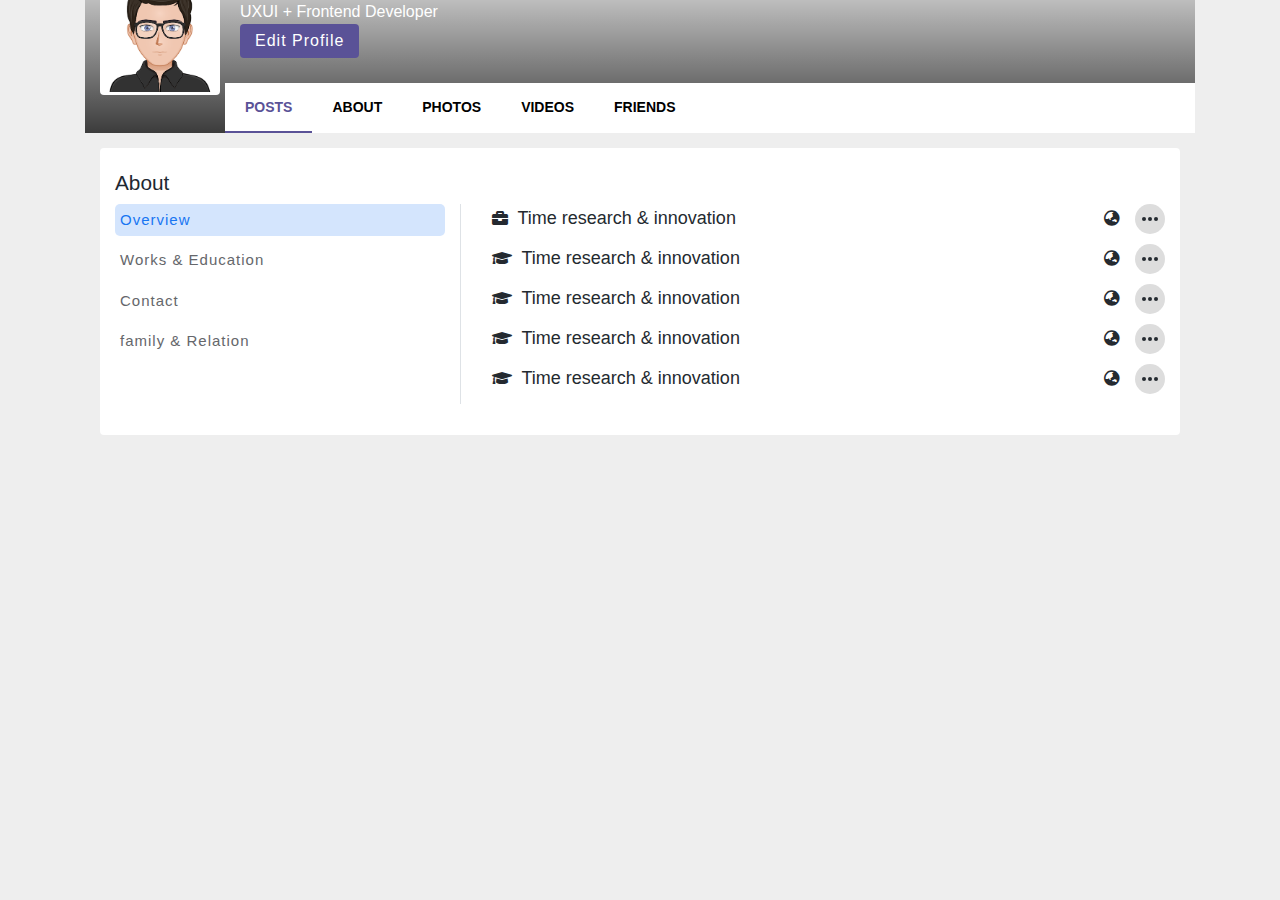
<file: profile.html>
<!DOCTYPE html>
<html class="no-js" lang="en">

<head>
	<meta charset="utf-8" />
	<meta http-equiv="x-ua-compatible" content="ie=edge" />
	<title>Time research & innovation</title>
	<meta name="description" content="" />
	<meta name="viewport" content="width=device-width, initial-scale=1" />
	<link rel="shortcut icon" href="favicon.ico" type="image/x-icon" />
	<!--=== Reset Css ===-->
	<link rel="stylesheet" href="assets/css/normalize.css" />
	<!--=== Font family Css ===-->
	<link
		href="https://fonts.googleapis.com/css2?family=Roboto:ital,wght@0,300;0,400;0,500;0,700;0,900;1,400;1,500;1,700&display=swap"
		rel="stylesheet" />

	<!--=== Fontawesome icon 5.9 ===-->
	<link rel="stylesheet" type="text/css"
		href="https://cdnjs.cloudflare.com/ajax/libs/font-awesome/5.9.0/css/all.min.css" />
	<!--=== Bootstrap 4===-->
	<link rel="stylesheet" href="assets/css/bootstrap.min.css" />
	<!--=== Magnific PopUp ===-->
	<link rel="stylesheet" href="assets/css/magnific-popup.css">
	<!--=== Main Css ===-->
	<link rel="stylesheet" type="text/css" href="assets/css/profile.css">
	<link rel="stylesheet" href="assets/css/style.css" />
	<link rel="stylesheet" href="assets/css/header.css" />

	<!--=== Responsive Css ===-->
	<link rel="stylesheet" href="assets/css/responsive.css" />
	<script src="assets/js/vendor/modernizr-2.8.3.min.js"></script>


</head>

<body>

	<!--====== box Start ======-->
	<div class="container">
		<div class="row">
			<div class="col-md-12">
				<div id="content" class="content content-full-width">
					<!-- begin profile -->
					<div class="profile">
						<div class="profile-header">
							<!-- BEGIN profile-header-cover -->
							<div class="profile-header-cover"></div>
							<!-- END profile-header-cover -->
							<!-- BEGIN profile-header-content -->
							<div class="profile-header-content">
								<!-- BEGIN profile-header-img -->
								<div class="profile-header-img">
									<img src="assets/img/avatar4.png" alt="">
								</div>
								<!-- END profile-header-img -->
								<!-- BEGIN profile-header-info -->
								<div class="profile-header-info">
									<h4 class="m-t-10 m-b-5">Radowan Bhuiyan</h4>
									<p class="m-b-10">UXUI + Frontend Developer</p>
									<a href="#" class="btn btn-xs btn-yellow">Edit Profile</a>
								</div>
								<!-- END profile-header-info -->
							</div>
							<!-- END profile-header-content -->
							<!-- BEGIN profile-header-tab -->
							<ul class="profile-header-tab nav nav-tabs">
								<li class="nav-item"><a href="#profile-post" class="nav-link active show"
										data-toggle="tab">POSTS</a>
								</li>
								<li class="nav-item"><a href="#profile-about" class="nav-link"
										data-toggle="tab">ABOUT</a>
								</li>
								<li class="nav-item"><a href="#photos" class="nav-link"
										data-toggle="tab">PHOTOS</a></li>
								<li class="nav-item"><a href="#videos" class="nav-link"
										data-toggle="tab">VIDEOS</a></li>
								<li class="nav-item"><a href="#profile-friends" class="nav-link"
										data-toggle="tab">FRIENDS</a></li>
							</ul>
							<!-- END profile-header-tab -->
						</div>
					</div>
					<!-- end profile -->
					<!-- begin profile-content -->
					<div class="profile-content">
						<!-- begin tab-content -->
						<div class="tab-content p-0">

							<!-- begin #profile-friends tab -->
							<div class="tab-pane fade in " id="profile-post">
								<div class="row row-space-2 mb-3">
									<!-- begin col-6 -->
									<div class="col-md-6 m-b-2">
										<h4>Recent Post</h4>
									</div>
								</div>

								<!-- begin row -->
								<div class="row row-space-2 mb-3">
									<!-- begin col-6 -->
									<div class="col-md-6  m-b-2">
										<div class="post">
											<div class="p-10 bg-white">
												<div class="media media-xs overflow-visible">
													<a class="media-left" href="#">
														<img src="assets/img/avatar4.png" alt="" class="media-object img-circle">
													</a>
													<div class="media-body valign-middle">
														<div>
															<div class="d-flex">

																<b class="text-inverse">
																	<span>Radowan Bhuiyan Radowan Bhuiyan </span>

																	<i class="fas fa-caret-right pl-1"></i>
																	<span>Lorem ipsum dolor sit, amet consectetur
																		adipisicing elit.</span>
																</b>


															</div>
															<div class="post-position">
																<a href="#">1 hour</a>
																<button type="button" data-toggle="tooltip" data-placement="top"
																	title="public">
																	<i class="fas fa-globe-asia"></i>
																</button>
															</div>


														</div>

													</div>
													<div>

													</div>

												</div>
												<div class="post-details">
													<div class="post-heading">
														<p>Lorem ipsum dolor sit amet consectetur adipisicing elit.
															Officiis, fuga!</p>
													</div>
													<div class="poster-img">
														<img src="assets/img/avatar6.png" alt="">
													</div>
												</div>
												<div>

													<div class="post-wrapper pt-15 ">
														<div class="post-left">
															<div class="agree">

																<div>
																	<a href="#">
																		<img src="assets/img/like.png" alt="">

																	</a>
																</div>


																<p class="overly">
																	<a href="#"><i class="fas fa-thumbs-up"></i></a>
																	<a href="#"><i class="fas fa-thumbs-up"></i></a>
																	<a href="#"><i class="fas fa-thumbs-up"></i></a>
																</p>


															</div>
															<div class="agree">
																<div>
																	<a href="#">
																		<img src="assets/img/unlike.png" alt="">

																	</a>
																</div>



																<p class="overly">
																	<a href="#"><i class="fas fa-thumbs-up"></i></a>
																	<a href="#"><i class="fas fa-thumbs-up"></i></a>
																	<a href="#"><i class="fas fa-thumbs-up"></i></a>
																	<a href="#"><i class="fas fa-thumbs-up"></i></a>
																</p>


															</div>

															<p>
																<a href="">
																	<i class="far fa-star"></i>
																	<i class="far fa-star"></i>
																	<i class="far fa-star"></i>
																	<i class="far fa-star"></i>
																	<i class="far fa-star"></i>
																</a>
															</p>
														</div>
														<div class="post-right">
															<div class="agree">
																<a href="#">

																	<img src="assets/img/ask.png" alt="">
																</a>
															</div>
															<div class="agree">
																<a href="#">

																	<img src="assets/img/discussion.png" alt="">
																</a>
															</div>
															<div class="agree">
																<a href="#">

																	<img src="assets/img/share.png" alt="">
																</a>
															</div>
														</div>

													</div>
												</div>
											</div>
										</div>
									</div>
									<!-- end col-6 -->

								</div>
								<!-- end row -->

							</div>
							<!-- end #profile-friends tab -->
							<!-- begin #profile-friends tab -->
							<div class="tab-pane fade in active show" id="profile-about">
								<div class="border-relative bg-white p-b-r">
									<h4 class="py-2">About</h4>
									<div class="row row-space-2 mb-3 ">
										
										<!-- begin col-6 -->
										<div class="col-md-4">
											
											<div class="about-left">
												<ul class="nav nav-tabs">
													<li class="active"><a href="#overview" class=" active show" data-toggle="tab">Overview</a>
													</li>
													<li><a href="#works"  data-toggle="tab">Works & Education</a>
													</li>
													<li><a href="#contact" data-toggle="tab">Contact</a>
													</li>
													<li><a href="#family" data-toggle="tab">family & Relation</a>
													</li>

												</ul>
											</div>
										</div>
										<div class="col-md-8 border-md-top border-left">
											<div class="tab-content pl-3 " id="nav-tabContent">
												
												<div class="tab-pane fade in show active" id="overview" role="tabpanel" aria-labelledby="nav-home-tab">
													<div class="about-history">
														<div class="about-title">
															<i class="fas fa-briefcase"></i>
															<a href="#">Time research & innovation</a>

														</div>
														<div class="about-edit">

															<button type="button" data-toggle="tooltip" data-placement="top" title=""
																data-original-title="public">
																<i class="fas fa-globe-asia"></i>
															</button>

															<a href="#">
																<div class="dot-item">
																	<div class="dot1"></div>
																	<div class="dot2"></div>
																	<div class="dot3"></div>

																</div>
															</a>


														</div>

													</div>
													<div class="about-history">
														<div class="about-title">
															<i class="fas fa-graduation-cap"></i>
															<a href="#">Time research & innovation</a>

														</div>
														<div class="about-edit">

															<button type="button" data-toggle="tooltip" data-placement="top" title=""
																data-original-title="public">
																<i class="fas fa-globe-asia"></i>
															</button>

															<a href="#">
																<div class="dot-item">
																	<div class="dot1"></div>
																	<div class="dot2"></div>
																	<div class="dot3"></div>

																</div>
															</a>


														</div>

													</div>
													<div class="about-history">
														<div class="about-title">
															<i class="fas fa-graduation-cap"></i>
															<a href="#">Time research & innovation</a>

														</div>
														<div class="about-edit">

															<button type="button" data-toggle="tooltip" data-placement="top" title=""
																data-original-title="public">
																<i class="fas fa-globe-asia"></i>
															</button>

															<a href="#">
																<div class="dot-item">
																	<div class="dot1"></div>
																	<div class="dot2"></div>
																	<div class="dot3"></div>

																</div>
															</a>


														</div>

													</div>
													<div class="about-history">
														<div class="about-title">
															<i class="fas fa-graduation-cap"></i>
															<a href="#">Time research & innovation</a>

														</div>
														<div class="about-edit">

															<button type="button" data-toggle="tooltip" data-placement="top" title=""
																data-original-title="public">
																<i class="fas fa-globe-asia"></i>
															</button>

															<a href="#">
																<div class="dot-item">
																	<div class="dot1"></div>
																	<div class="dot2"></div>
																	<div class="dot3"></div>

																</div>
															</a>


														</div>

													</div>
													<div class="about-history">
														<div class="about-title">
															<i class="fas fa-graduation-cap"></i>
															<a href="#">Time research & innovation</a>

														</div>
														<div class="about-edit">

															<button type="button" data-toggle="tooltip" data-placement="top" title=""
																data-original-title="public">
																<i class="fas fa-globe-asia"></i>
															</button>

															<a href="#">
																<div class="dot-item">
																	<div class="dot1"></div>
																	<div class="dot2"></div>
																	<div class="dot3"></div>

																</div>
															</a>


														</div>

													</div>
							
												</div>
												<div class="tab-pane fade" id="works" role="tabpanel" aria-labelledby="nav-home-tab">
		
													<div class="about-history">
														<div class="about-title">
						
															<div class="media media-xs overflow-visible">
																<div class="media-left" href="#">
																	<img src="assets/img/avatar4.png" alt="" class="media-object img-circle">
																</div>
																<div class="media-body valign-middle">
																	<p class="text-inverse">Radowan Bhuiyan</p>
																</div>
															</div>

														</div>
														<div class="about-edit">

															<button type="button" data-toggle="tooltip" data-placement="top" title=""
																data-original-title="public">
																<i class="fas fa-globe-asia"></i>
															</button>

															<a href="#">
																<div class="dot-item">
																	<div class="dot1"></div>
																	<div class="dot2"></div>
																	<div class="dot3"></div>

																</div>
															</a>


														</div>

													</div>
													<div class="about-history">
														<div class="about-title">

															<div class="media media-xs overflow-visible">
																<div class="media-left" href="#">
																	<img src="assets/img/avatar4.png" alt="" class="media-object img-circle">
																</div>
																<div class="media-body valign-middle">
																	<p class="text-inverse">Radowan Bhuiyan</p>
																</div>
															</div>

														</div>
														<div class="about-edit">

															<button type="button" data-toggle="tooltip" data-placement="top" title=""
																data-original-title="public">
																<i class="fas fa-globe-asia"></i>
															</button>

															<a href="#">
																<div class="dot-item">
																	<div class="dot1"></div>
																	<div class="dot2"></div>
																	<div class="dot3"></div>

																</div>
															</a>


														</div>

													</div>
													<div class="about-history">
														<div class="about-title">

															<div class="media media-xs overflow-visible">
																<div class="media-left" href="#">
																	<img src="assets/img/avatar4.png" alt="" class="media-object img-circle">
																</div>
																<div class="media-body valign-middle">
																	<p class="text-inverse">Radowan Bhuiyan</p>
																</div>
															</div>

														</div>
														<div class="about-edit">

															<button type="button" data-toggle="tooltip" data-placement="top" title=""
																data-original-title="public">
																<i class="fas fa-globe-asia"></i>
															</button>

															<a href="#">
																<div class="dot-item">
																	<div class="dot1"></div>
																	<div class="dot2"></div>
																	<div class="dot3"></div>

																</div>
															</a>


														</div>

													</div>
													<div class="about-history">
														<div class="about-title">

															<div class="media media-xs overflow-visible">
																<div class="media-left" href="#">
																	<img src="assets/img/avatar4.png" alt="" class="media-object img-circle">
																</div>
																<div class="media-body valign-middle">
																	<p class="text-inverse">Radowan Bhuiyan</p>
																</div>
															</div>

														</div>
														<div class="about-edit">

															<button type="button" data-toggle="tooltip" data-placement="top" title=""
																data-original-title="public">
																<i class="fas fa-globe-asia"></i>
															</button>

															<a href="#">
																<div class="dot-item">
																	<div class="dot1"></div>
																	<div class="dot2"></div>
																	<div class="dot3"></div>

																</div>
															</a>


														</div>

													</div>

												</div>
												<div class="tab-pane fade" id="contact" role="tabpanel" aria-labelledby="nav-home-tab">

													<div class="about-history">
														<div class="about-title">

															<div class="media media-xs overflow-visible">
																<div class="media-left" href="#">
																	<img src="assets/img/avatar4.png" alt="" class="media-object img-circle">
																</div>
																<div class="media-body valign-middle">
																	<p class="text-inverse">Radowan Bhuiyan</p>
																</div>
															</div>

														</div>
														<div class="about-edit">

															<button type="button" data-toggle="tooltip" data-placement="top" title=""
																data-original-title="public">
																<i class="fas fa-globe-asia"></i>
															</button>

															<a href="#">
																<div class="dot-item">
																	<div class="dot1"></div>
																	<div class="dot2"></div>
																	<div class="dot3"></div>

																</div>
															</a>


														</div>

													</div>
													<div class="about-history">
														<div class="about-title">

															<div class="media media-xs overflow-visible">
																<div class="media-left" href="#">
																	<img src="assets/img/avatar4.png" alt="" class="media-object img-circle">
																</div>
																<div class="media-body valign-middle">
																	<p class="text-inverse">Radowan Bhuiyan</p>
																</div>
															</div>

														</div>
														<div class="about-edit">

															<button type="button" data-toggle="tooltip" data-placement="top" title=""
																data-original-title="public">
																<i class="fas fa-globe-asia"></i>
															</button>

															<a href="#">
																<div class="dot-item">
																	<div class="dot1"></div>
																	<div class="dot2"></div>
																	<div class="dot3"></div>

																</div>
															</a>


														</div>

													</div>
													<div class="about-history">
														<div class="about-title">

															<div class="media media-xs overflow-visible">
																<div class="media-left" href="#">
																	<img src="assets/img/avatar4.png" alt="" class="media-object img-circle">
																</div>
																<div class="media-body valign-middle">
																	<p class="text-inverse">Radowan Bhuiyan</p>
																</div>
															</div>

														</div>
														<div class="about-edit">

															<button type="button" data-toggle="tooltip" data-placement="top" title=""
																data-original-title="public">
																<i class="fas fa-globe-asia"></i>
															</button>

															<a href="#">
																<div class="dot-item">
																	<div class="dot1"></div>
																	<div class="dot2"></div>
																	<div class="dot3"></div>

																</div>
															</a>


														</div>

													</div>
													<div class="about-history">
														<div class="about-title">

															<div class="media media-xs overflow-visible">
																<div class="media-left" href="#">
																	<img src="assets/img/avatar4.png" alt="" class="media-object img-circle">
																</div>
																<div class="media-body valign-middle">
																	<p class="text-inverse">Radowan Bhuiyan</p>
																</div>
															</div>

														</div>
														<div class="about-edit">

															<button type="button" data-toggle="tooltip" data-placement="top" title=""
																data-original-title="public">
																<i class="fas fa-globe-asia"></i>
															</button>

															<a href="#">
																<div class="dot-item">
																	<div class="dot1"></div>
																	<div class="dot2"></div>
																	<div class="dot3"></div>

																</div>
															</a>


														</div>

													</div>

												</div>
												<div class="tab-pane fade" id="family" role="tabpanel" aria-labelledby="nav-home-tab">

													<div class="about-history">
														<div class="about-title">

															<div class="media media-xs overflow-visible">
																<div class="media-left" href="#">
																	<img src="assets/img/avatar4.png" alt="" class="media-object img-circle">
																</div>
																<div class="media-body valign-middle">
																	<p class="text-inverse">Radowan Bhuiyan</p>
																</div>
															</div>

														</div>
														<div class="about-edit">

															<button type="button" data-toggle="tooltip" data-placement="top" title=""
																data-original-title="public">
																<i class="fas fa-globe-asia"></i>
															</button>

															<a href="#">
																<div class="dot-item">
																	<div class="dot1"></div>
																	<div class="dot2"></div>
																	<div class="dot3"></div>

																</div>
															</a>


														</div>

													</div>
													<div class="about-history">
														<div class="about-title">

															<div class="media media-xs overflow-visible">
																<div class="media-left" href="#">
																	<img src="assets/img/avatar4.png" alt="" class="media-object img-circle">
																</div>
																<div class="media-body valign-middle">
																	<p class="text-inverse">Radowan Bhuiyan</p>
																</div>
															</div>

														</div>
														<div class="about-edit">

															<button type="button" data-toggle="tooltip" data-placement="top" title=""
																data-original-title="public">
																<i class="fas fa-globe-asia"></i>
															</button>

															<a href="#">
																<div class="dot-item">
																	<div class="dot1"></div>
																	<div class="dot2"></div>
																	<div class="dot3"></div>

																</div>
															</a>


														</div>

													</div>
													<div class="about-history">
														<div class="about-title">

															<div class="media media-xs overflow-visible">
																<div class="media-left" href="#">
																	<img src="assets/img/avatar4.png" alt="" class="media-object img-circle">
																</div>
																<div class="media-body valign-middle">
																	<p class="text-inverse">Radowan Bhuiyan</p>
																</div>
															</div>

														</div>
														<div class="about-edit">

															<button type="button" data-toggle="tooltip" data-placement="top" title=""
																data-original-title="public">
																<i class="fas fa-globe-asia"></i>
															</button>

															<a href="#">
																<div class="dot-item">
																	<div class="dot1"></div>
																	<div class="dot2"></div>
																	<div class="dot3"></div>

																</div>
															</a>


														</div>

													</div>
													<div class="about-history">
														<div class="about-title">

															<div class="media media-xs overflow-visible">
																<div class="media-left" href="#">
																	<img src="assets/img/avatar4.png" alt="" class="media-object img-circle">
																</div>
																<div class="media-body valign-middle">
																	<p class="text-inverse">Radowan Bhuiyan</p>
																</div>
															</div>

														</div>
														<div class="about-edit">

															<button type="button" data-toggle="tooltip" data-placement="top" title=""
																data-original-title="public">
																<i class="fas fa-globe-asia"></i>
															</button>

															<a href="#">
																<div class="dot-item">
																	<div class="dot1"></div>
																	<div class="dot2"></div>
																	<div class="dot3"></div>

																</div>
															</a>


														</div>

													</div>

												</div>
												

											</div>
											
										</div>
									</div>
								</div>


								

							</div>
							<!-- end #profile-friends tab -->
							<!-- begin #profile-friends tab -->
							<div class="tab-pane fade in " id="photos">
								<div class="row row-space-2 mb-3">
									<!-- begin col-6 -->
									<div class="col-md-12 m-b-2">
										<h4>photos</h4>
									</div>
								</div>

								<!-- begin row -->
								<div class="row row-space-2 mb-3">
									<!-- begin col-6 -->
									<div class="col-md-12  m-b-2">
										<div class="post">
											<div class="p-10 bg-white">
												<div class="photos-area">
													<div>
														<a href="#">
															<img src="assets/img/avatar4.png" alt="">
															<i class="fas fa-pencil-alt"></i>
														</a>
													</div>
													<div>
														<a href="#">
															<img src="assets/img/avatar4.png" alt="">
															<i class="fas fa-pencil-alt"></i>
														</a>
													</div>
													<div>
														<a href="#">
															<img src="assets/img/avatar4.png" alt="">
															<i class="fas fa-pencil-alt"></i>
														</a>
													</div>
													<div>
														<a href="#">
															<img src="assets/img/avatar4.png" alt="">
															<i class="fas fa-pencil-alt"></i>
														</a>
													</div>
													<div>
														<a href="#">
															<img src="assets/img/avatar4.png" alt="">
															<i class="fas fa-pencil-alt"></i>
														</a>
													</div>
													<div>
														<a href="#">
															<img src="assets/img/avatar4.png" alt="">
															<i class="fas fa-pencil-alt"></i>
														</a>
													</div>
													<div>
														<a href="#">
															<img src="assets/img/avatar4.png" alt="">
															<i class="fas fa-pencil-alt"></i>
														</a>
													</div>
													<div>
														<a href="#">
															<img src="assets/img/avatar4.png" alt="">
															<i class="fas fa-pencil-alt"></i>
														</a>
													</div>
													<div>
														<a href="#">
															<img src="assets/img/avatar4.png" alt="">
															<i class="fas fa-pencil-alt"></i>
														</a>
													</div>
													<div>
														<a href="#">
															<img src="assets/img/avatar4.png" alt="">
															<i class="fas fa-pencil-alt"></i>
														</a>
													</div>
												</div>
											</div>
										</div>
									</div>
									<!-- end col-6 -->

								</div>
								<!-- end row -->

							</div>
							<!-- end #profile-friends tab -->
							<!-- begin #profile-friends tab -->
							<div class="tab-pane fade in " id="videos">
								<div class="row row-space-2 mb-3">
									<!-- begin col-6 -->
									<div class="col-md-12 m-b-2">
										<h4>Videos</h4>
									</div>
								</div>

								<!-- begin row -->
								<div class="row row-space-2 mb-3">
									<!-- begin col-6 -->
									<div class="col-md-12  m-b-2">
										<div class="post">
											<div class="p-10 bg-white">
												<div class="photos-area">
													<div>
														<a  class="videos-icon" href="https://www.youtube.com/watch?v=y0uT4izH8F0">
															<img src="assets/img/avatar4.png" alt="">
															<i class="fas fa-pencil-alt"></i>
														</a>
													</div>
													<div>
														<a  class="videos-icon" href="https://www.youtube.com/watch?v=y0uT4izH8F0">
															<img src="assets/img/avatar4.png" alt="">
															<i class="fas fa-pencil-alt"></i>
														</a>
													</div>
													<div>
														<a  class="videos-icon" href="https://www.youtube.com/watch?v=y0uT4izH8F0">
															<img src="assets/img/avatar4.png" alt="">
															<i class="fas fa-pencil-alt"></i>
														</a>
													</div>
													<div>
														<a  class="videos-icon" href="https://www.youtube.com/watch?v=y0uT4izH8F0">
															<img src="assets/img/avatar4.png" alt="">
															<i class="fas fa-pencil-alt"></i>
														</a>
													</div>
													<div>
														<a  class="videos-icon" href="https://www.youtube.com/watch?v=y0uT4izH8F0">
															<img src="assets/img/avatar4.png" alt="">
															<i class="fas fa-pencil-alt"></i>
														</a>
													</div>
													<div>
														<a  class="videos-icon" href="https://www.youtube.com/watch?v=y0uT4izH8F0">
															<img src="assets/img/avatar4.png" alt="">
															<i class="fas fa-pencil-alt"></i>
														</a>
													</div>
													<div>
														<a  class="videos-icon" href="https://www.youtube.com/watch?v=y0uT4izH8F0">
															<img src="assets/img/avatar4.png" alt="">
															<i class="fas fa-pencil-alt"></i>
														</a>
													</div>
													<div>
														<a  class="videos-icon" href="https://www.youtube.com/watch?v=y0uT4izH8F0">
															<img src="assets/img/avatar4.png" alt="">
															<i class="fas fa-pencil-alt"></i>
														</a>
													</div>
													<div>
														<a  class="videos-icon" href="https://www.youtube.com/watch?v=y0uT4izH8F0">
															<img src="assets/img/avatar4.png" alt="">
															<i class="fas fa-pencil-alt"></i>
														</a>
													</div>
													<div>
														<a  class="videos-icon" href="https://www.youtube.com/watch?v=y0uT4izH8F0">
															<img src="assets/img/avatar4.png" alt="">
															<i class="fas fa-pencil-alt"></i>
														</a>
													</div>
												</div>
											</div>
										</div>
									</div>
									<!-- end col-6 -->

								</div>
								<!-- end row -->

							</div>
							<!-- end #profile-friends tab -->
							<!-- begin #profile-friends tab -->
							<div class="tab-pane fade in" id="profile-friends">
								<h4 class="mb-3">Friend List (14)</h4>
								<!-- begin row -->
								<div class="row row-space-2">
									<!-- begin col-6 -->
									<div class="col-md-12 col-lg-6 m-b-2">
										<div class="p-10 bg-white">
											<div class="media media-xs overflow-visible">
												<a class="media-left" href="#">
													<img src="assets/img/avatar4.png" alt=""
														class="media-object img-circle">
												</a>
												<div class="media-body valign-middle">
													<b class="text-inverse">Radowan Bhuiyan</b>
												</div>
												<div class="media-body valign-middle text-right overflow-visible">
													<div class="btn-group dropdown">
														<a href="#" data-toggle="dropdown"
															class="btn btn-default dropdown-toggle"
															aria-expanded="false">Friends</a>
														<ul class="dropdown-menu dropdown-menu-right"
															x-placement="bottom-end"
															style="position: absolute; will-change: transform; top: 0px; left: 0px; transform: translate3d(101px, 34px, 0px);">
															<li><a href="#">Action 1</a></li>
															<li><a href="#">Action 2</a></li>
															<li><a href="#">Action 3</a></li>
															<li class="divider"></li>
															<li><a href="#">Action 4</a></li>
														</ul>
													</div>
												</div>
											</div>
										</div>
									</div>
									<!-- end col-6 -->
									<!-- begin col-6 -->
									<div class="col-md-12 col-lg-6 m-b-2">
										<div class="p-10 bg-white">
											<div class="media media-xs overflow-visible">
												<a class="media-left" href="#">
													<img src="assets/img/avatar4.png" alt=""
														class="media-object img-circle">
												</a>
												<div class="media-body valign-middle">
													<b class="text-inverse">Mitchell Ashcroft</b>
												</div>
												<div class="media-body valign-middle text-right overflow-visible">
													<div class="btn-group dropdown">
														<a href="#" data-toggle="dropdown"
															class="btn btn-default dropdown-toggle"
															aria-expanded="false">Friends</a>
														<ul class="dropdown-menu dropdown-menu-right">
															<li><a href="#">Action 1</a></li>
															<li><a href="#">Action 2</a></li>
															<li><a href="#">Action 3</a></li>
															<li class="divider"></li>
															<li><a href="#">Action 4</a></li>
														</ul>
													</div>
												</div>
											</div>
										</div>
									</div>
									<!-- end col-6 -->
									<!-- begin col-6 -->
									<div class="col-md-12 col-lg-6 m-b-2">
										<div class="p-10 bg-white">
											<div class="media media-xs overflow-visible">
												<a class="media-left" href="#">
													<img src="assets/img/avatar4.png" alt=""
														class="media-object img-circle">
												</a>
												<div class="media-body valign-middle">
													<b class="text-inverse">Ella Cabena</b>
												</div>
												<div class="media-body valign-middle text-right overflow-visible">
													<div class="btn-group dropdown">
														<a href="#" data-toggle="dropdown"
															class="btn btn-default dropdown-toggle"
															aria-expanded="false">Friends</a>
														<ul class="dropdown-menu dropdown-menu-right" <li><a
																href="#">Action 1</a></li>
															<li><a href="#">Action 2</a></li>
															<li><a href="#">Action 3</a></li>
															<li class="divider"></li>
															<li><a href="#">Action 4</a></li>
														</ul>
													</div>
												</div>
											</div>
										</div>
									</div>
									<!-- end col-6 -->
									<!-- begin col-6 -->
									<div class="col-md-12 col-lg-6 m-b-2">
										<div class="p-10 bg-white">
											<div class="media media-xs overflow-visible">
												<a class="media-left" href="#">
													<img src="assets/img/avatar4.png" alt=""
														class="media-object img-circle">
												</a>
												<div class="media-body valign-middle">
													<b class="text-inverse">Declan Dyson</b>
												</div>
												<div class="media-body valign-middle text-right overflow-visible">
													<div class="btn-group dropdown">
														<a href="#" data-toggle="dropdown"
															class="btn btn-default dropdown-toggle"
															aria-expanded="false">Friends</a>
														<ul class="dropdown-menu dropdown-menu-right">
															<li><a href="#">Action 1</a></li>
															<li><a href="#">Action 2</a></li>
															<li><a href="#">Action 3</a></li>
															<li class="divider"></li>
															<li><a href="#">Action 4</a></li>
														</ul>
													</div>
												</div>
											</div>
										</div>
									</div>
									<!-- end col-6 -->
									<!-- begin col-6 -->
									<div class="col-md-12 col-lg-6 m-b-2">
										<div class="p-10 bg-white">
											<div class="media media-xs overflow-visible">
												<a class="media-left" href="#">
													<img src="assets/img/avatar6.png" alt=""
														class="media-object img-circle">
												</a>
												<div class="media-body valign-middle">
													<b class="text-inverse">George Seyler</b>
												</div>
												<div class="media-body valign-middle text-right overflow-visible">
													<div class="btn-group dropdown">
														<a href="#" data-toggle="dropdown"
															class="btn btn-default dropdown-toggle"
															aria-expanded="false">Friends</a>
														<ul class="dropdown-menu dropdown-menu-right">
															<li><a href="#">Action 1</a></li>
															<li><a href="#">Action 2</a></li>
															<li><a href="#">Action 3</a></li>
															<li class="divider"></li>
															<li><a href="#">Action 4</a></li>
														</ul>
													</div>
												</div>
											</div>
										</div>
									</div>
									<!-- end col-6 -->
									<!-- begin col-6 -->
									<div class="col-md-12 col-lg-6 m-b-2">
										<div class="p-10 bg-white">
											<div class="media media-xs overflow-visible">
												<a class="media-left" href="#">
													<img src="assets/img/avatar6.png" alt=""
														class="media-object img-circle">
												</a>
												<div class="media-body valign-middle">
													<b class="text-inverse">Patrick Musgrove</b>
												</div>
												<div class="media-body valign-middle text-right overflow-visible">
													<div class="btn-group dropdown">
														<a href="#" data-toggle="dropdown"
															class="btn btn-default dropdown-toggle"
															aria-expanded="false">Friends</a>
														<ul class="dropdown-menu dropdown-menu-right">
															<li><a href="#">Action 1</a></li>
															<li><a href="#">Action 2</a></li>
															<li><a href="#">Action 3</a></li>
															<li class="divider"></li>
															<li><a href="#">Action 4</a></li>
														</ul>
													</div>
												</div>
											</div>
										</div>
									</div>
									<!-- end col-6 -->
									<!-- begin col-6 -->
									<div class="col-md-12 col-lg-6 m-b-2">
										<div class="p-10 bg-white">
											<div class="media media-xs overflow-visible">
												<a class="media-left" href="#">
													<img src="assets/img/avatar4.png" alt=""
														class="media-object img-circle">
												</a>
												<div class="media-body valign-middle">
													<b class="text-inverse">Taj Connal</b>
												</div>
												<div class="media-body valign-middle text-right overflow-visible">
													<div class="btn-group dropdown">
														<a href="#" data-toggle="dropdown"
															class="btn btn-default dropdown-toggle"
															aria-expanded="false">Friends</a>
														<ul class="dropdown-menu dropdown-menu-right">
															<li><a href="#">Action 1</a></li>
															<li><a href="#">Action 2</a></li>
															<li><a href="#">Action 3</a></li>
															<li class="divider"></li>
															<li><a href="#">Action 4</a></li>
														</ul>
													</div>
												</div>
											</div>
										</div>
									</div>
									<!-- end col-6 -->
									<!-- begin col-6 -->
									<div class="col-md-12 col-lg-6 m-b-2">
										<div class="p-10 bg-white">
											<div class="media media-xs overflow-visible">
												<a class="media-left" href="#">
													<img src="assets/img/avatar4.png" alt=""
														class="media-object img-circle">
												</a>
												<div class="media-body valign-middle">
													<b class="text-inverse">Laura Pollock</b>
												</div>
												<div class="media-body valign-middle text-right overflow-visible">
													<div class="btn-group dropdown">
														<a href="#" data-toggle="dropdown"
															class="btn btn-default dropdown-toggle"
															aria-expanded="false">Friends</a>
														<ul class="dropdown-menu dropdown-menu-right">
															<li><a href="#">Action 1</a></li>
															<li><a href="#">Action 2</a></li>
															<li><a href="#">Action 3</a></li>
															<li class="divider"></li>
															<li><a href="#">Action 4</a></li>
														</ul>
													</div>
												</div>
											</div>
										</div>
									</div>
									<!-- end col-6 -->
									<!-- begin col-6 -->
									<div class="col-md-12 col-lg-6 m-b-2">
										<div class="p-10 bg-white">
											<div class="media media-xs overflow-visible">
												<a class="media-left" href="#">
													<img src="assets/img/avatar6.png" alt=""
														class="media-object img-circle">
												</a>
												<div class="media-body valign-middle">
													<b class="text-inverse">Dakota Mannix</b>
												</div>
												<div class="media-body valign-middle text-right overflow-visible">
													<div class="btn-group dropdown">
														<a href="#" data-toggle="dropdown"
															class="btn btn-default dropdown-toggle"
															aria-expanded="false">Friends</a>
														<ul class="dropdown-menu dropdown-menu-right">
															<li><a href="#">Action 1</a></li>
															<li><a href="#">Action 2</a></li>
															<li><a href="#">Action 3</a></li>
															<li class="divider"></li>
															<li><a href="#">Action 4</a></li>
														</ul>
													</div>
												</div>
											</div>
										</div>
									</div>
									<!-- end col-6 -->
									<!-- begin col-6 -->
									<div class="col-md-12 col-lg-6 m-b-2">
										<div class="p-10 bg-white">
											<div class="media media-xs overflow-visible">
												<a class="media-left" href="#">
													<img src="assets/img/avatar4.png" alt=""
														class="media-object img-circle">
												</a>
												<div class="media-body valign-middle">
													<b class="text-inverse">Timothy Woolley</b>
												</div>
												<div class="media-body valign-middle text-right overflow-visible">
													<div class="btn-group dropdown">
														<a href="#" data-toggle="dropdown"
															class="btn btn-default dropdown-toggle"
															aria-expanded="false">Friends</a>
														<ul class="dropdown-menu dropdown-menu-right">
															<li><a href="#">Action 1</a></li>
															<li><a href="#">Action 2</a></li>
															<li><a href="#">Action 3</a></li>
															<li class="divider"></li>
															<li><a href="#">Action 4</a></li>
														</ul>
													</div>
												</div>
											</div>
										</div>
									</div>
									<!-- end col-6 -->
									<!-- begin col-6 -->
									<div class="col-md-12 col-lg-6 m-b-2">
										<div class="p-10 bg-white">
											<div class="media media-xs overflow-visible">
												<a class="media-left" href="#">
													<img src="assets/img/avatar4.png" alt=""
														class="media-object img-circle">
												</a>
												<div class="media-body valign-middle">
													<b class="text-inverse">Benjamin Congreve</b>
												</div>
												<div class="media-body valign-middle text-right overflow-visible">
													<div class="btn-group dropdown">
														<a href="#" data-toggle="dropdown"
															class="btn btn-default dropdown-toggle"
															aria-expanded="false">Friends</a>
														<ul class="dropdown-menu dropdown-menu-right">
															<li><a href="#">Action 1</a></li>
															<li><a href="#">Action 2</a></li>
															<li><a href="#">Action 3</a></li>
															<li class="divider"></li>
															<li><a href="#">Action 4</a></li>
														</ul>
													</div>
												</div>
											</div>
										</div>
									</div>
									<!-- end col-6 -->
									<!-- begin col-6 -->
									<div class="col-md-12 col-lg-6 m-b-2">
										<div class="p-10 bg-white">
											<div class="media media-xs overflow-visible">
												<a class="media-left" href="#">
													<img src="assets/img/avatar4.png" alt=""
														class="media-object img-circle">
												</a>
												<div class="media-body valign-middle">
													<b class="text-inverse">Mariam Maddock</b>
												</div>
												<div class="media-body valign-middle text-right overflow-visible">
													<div class="btn-group dropdown">
														<a href="#" data-toggle="dropdown"
															class="btn btn-default dropdown-toggle"
															aria-expanded="false">Friends</a>
														<ul class="dropdown-menu dropdown-menu-right">
															<li><a href="#">Action 1</a></li>
															<li><a href="#">Action 2</a></li>
															<li><a href="#">Action 3</a></li>
															<li class="divider"></li>
															<li><a href="#">Action 4</a></li>
														</ul>
													</div>
												</div>
											</div>
										</div>
									</div>
									<!-- end col-6 -->
									<!-- begin col-6 -->
									<div class="col-md-12 col-lg-6 m-b-2">
										<div class="p-10 bg-white">
											<div class="media media-xs overflow-visible">
												<a class="media-left" href="#">
													<img src="assets/img/avatar4.png" alt=""
														class="media-object img-circle">
												</a>
												<div class="media-body valign-middle">
													<b class="text-inverse">Blake Gerrald</b>
												</div>
												<div class="media-body valign-middle text-right overflow-visible">
													<div class="btn-group dropdown">
														<a href="#" data-toggle="dropdown"
															class="btn btn-default dropdown-toggle"
															aria-expanded="false">Friends</a>
														<ul class="dropdown-menu dropdown-menu-right">
															<li><a href="#">Action 1</a></li>
															<li><a href="#">Action 2</a></li>
															<li><a href="#">Action 3</a></li>
															<li class="divider"></li>
															<li><a href="#">Action 4</a></li>
														</ul>
													</div>
												</div>
											</div>
										</div>
									</div>
									<!-- end col-6 -->
									<!-- begin col-6 -->
									<!-- end col-6 -->
									<!-- begin col-6 -->
									<div class="col-md-12 col-lg-6 m-b-2">
										<div class="p-10 bg-white">
											<div class="media media-xs overflow-visible">
												<a class="media-left" href="#">
													<img src="assets/img/avatar4.png" alt=""
														class="media-object img-circle">
												</a>
												<div class="media-body valign-middle">
													<b class="text-inverse">Gabrielle Bunton</b>
												</div>
												<div class="media-body valign-middle text-right overflow-visible">
													<div class="btn-group dropdown">
														<a href="#" data-toggle="dropdown"
															class="btn btn-default dropdown-toggle"
															aria-expanded="false">Friends</a>
														<ul class="dropdown-menu dropdown-menu-right">
															<li><a href="#">Action 1</a></li>
															<li><a href="#">Action 2</a></li>
															<li><a href="#">Action 3</a></li>
															<li class="divider"></li>
															<li><a href="#">Action 4</a></li>
														</ul>
													</div>
												</div>
											</div>
										</div>
									</div>
									<!-- end col-6 -->
								</div>
								<!-- end row -->
							</div>
							<!-- end #profile-friends tab -->
							
						</div>
						<!-- end tab-content -->
					</div>
					<!-- end profile-content -->
				</div>
			</div>
		</div>
	</div>


	<!--====== box End   ======-->


	<!--========================== javascript ======================================-->
	<script type="text/javascript" src="assets/js/jquery-3.2.0.min.js"></script>
	<script src="https://cdnjs.cloudflare.com/ajax/libs/popper.js/1.14.7/umd/popper.min.js"
		integrity="sha384-UO2eT0CpHqdSJQ6hJty5KVphtPhzWj9WO1clHTMGa3JDZwrnQq4sF86dIHNDz0W1" crossorigin="anonymous">
	</script>
	<script type="text/javascript" src="assets/js/bootstrap.min.js"></script>
	<!--=== magnific-popup ===-->
	<script type="text/javascript" src="assets/js/magnific-popup.min.js"></script>

	<!--=== All ===-->
	<script type="text/javascript" src="assets/js/main.js"></script>

</body>

</html>
</file>
<file: assets/css/style.css>
/*
==========================================
   01. Theme Default CSS
==========================================
*/

html {
  scroll-behavior: smooth;
  height: 100%;
}
body {
  /* font-family: 'Roboto', sans-serif; */
  font-family: 'Open Sans', sans-serif;
  font-size: 16px;
  line-height: 1.5;
  color: #1E2831;
  background-color:#EEEEEE;
  overflow-y: scroll;
}
h1,
h2,
h3,
h4,
h5,
h6 {
  margin-bottom:0;
}
* {
  margin: 0;
  padding: 0;
  outline: none;
  box-sizing: border-box;
}
input,
select,
textarea {
  outline: none;
  border: none;
}
a,
i,
button,
img,
input,
span,
*:before,
*:after {
  -webkit-transition: all 0.3s ease 0s;
  -ms-transition: all 0.3s ease 0s;
  transition: all 0.3s ease 0s;
  border: none;
}
.btn:focus {
  outline: none !important;
  box-shadow: none;
}
button:focus {
  outline: none;
}
*:focus {
  outline: none;
}

.form-control:focus {
  border: none;
  outline: none;
  -webkit-box-shadow: none;
  box-shadow: none;
}
a:focus {
  color: inherit;
  outline: medium none;
  transform: scale(1);
  text-decoration: none;
}
a,
a:hover {
  text-decoration: none;
}
ul {
  list-style: outside none none;
  margin: 0;
  padding: 0;
}
img {
  max-width: 100%;
}
p {
  font-weight: normal;
  font-size: 16px;
  line-height: 1.5;
  color: #36454F;
  margin-bottom: 0;
  text-align: justify;
}

.btn {
  display: inline-block;
  padding: 10px 30px;
  color: #fff;
  background: #3399FF;
  text-align: center;
  outline: none;
  margin-top: 1rem;
  font-size: 16px;
  border: none;
  transition: .3s;
}

.section-padding{
  padding-top: 75px;
}
.content-top-space {
  margin-top: 45px;
}
.content-top-space-25{
  margin-top: 30px;
}

.content-bottom-space{
  margin-bottom: 45px;
}

.text-white{
  color: #fff;
}
.f-right{
  float: right;
}
.f-left{
  float: left;
}
/*Defalt Margin and padding*/ 
.mt-10 {
  margin-top: 10px;
}

.mt-15 {
  margin-top: 15px;
}

.mt-20 {
  margin-top: 20px;
}

.mt-25 {
  margin-top: 25px;
}

.mt-30 {
  margin-top: 30px;
}

.mt-35 {
  margin-top: 35px;
}

.mt-40 {
  margin-top: 40px;
}

.mt-45 {
  margin-top: 45px;
}

.mt-50 {
  margin-top: 50px;
}

.mt-55 {
  margin-top: 55px;
}

.mt-60 {
  margin-top: 60px;
}

.mt-65 {
  margin-top: 65px;
}

.mt-70 {
  margin-top: 70px;
}

.mt-75 {
  margin-top: 75;
}

.mt-80 {
  margin-top: 80px;
}

.mt-85 {
  margin-top: 85px;
}

.mt-90 {
  margin-top: 90px;
}

.mt-95 {
  margin-top: 95px;
}

.mt-100 {
  margin-top: 100px;
}

.mt-105 {
  margin-top: 105px;
}

.mt-110 {
  margin-top: 110px;
}

.mt-115 {
  margin-top: 115px;
}

.mt-120 {
  margin-top: 120px;
}

.mt-125 {
  margin-top: 125px;
}

.mt-130 {
  margin-top: 130px;
}

.mt-135 {
  margin-top: 135px;
}

.mt-140 {
  margin-top: 140px;
}

.mt-145 {
  margin-top: 145px;
}

.mt-150 {
  margin-top: 150px;
}

/*margin-bottom*/

.mb-10 {
  margin-bottom: 10px;
}

.mb-15 {
  margin-bottom: 15px;
}

.mb-20 {
  margin-bottom: 20px;
}

.mb-25 {
  margin-bottom: 25px;
}

.mb-30 {
  margin-bottom: 30px;
}

.mb-35 {
  margin-bottom: 35px;
}

.mb-40 {
  margin-bottom: 40px;
}

.mb-45 {
  margin-bottom: 45px;
}

.mb-50 {
  margin-bottom: 50px;
}

.mb-55 {
  margin-bottom: 55px;
}

.mb-60 {
  margin-bottom: 60px;
}

.mb-65 {
  margin-bottom: 65px;
}

.mb-70 {
  margin-bottom: 70px;
}

.mb-75 {
  margin-bottom: 75;
}

.mb-80 {
  margin-bottom: 80px;
}

.mb-85 {
  margin-bottom: 85px;
}

.mb-90 {
  margin-bottom: 90px;
}

.mb-95 {
  margin-bottom: 95px;
}

.mb-100 {
  margin-bottom: 100px;
}

.mb-105 {
  margin-bottom: 105px;
}

.mb-110 {
  margin-bottom: 110px;
}

.mb-115 {
  margin-bottom: 115px;
}

.mb-120 {
  margin-bottom: 120px;
}

.mb-125 {
  margin-bottom: 125px;
}

.mb-130 {
  margin-bottom: 130px;
}

.mb-135 {
  margin-bottom: 135px;
}

.mb-140 {
  margin-bottom: 140px;
}

.mb-145 {
  margin-bottom: 145px;
}

.mb-150 {
  margin-bottom: 150px;
}

/*padding -top*/

.pt-10 {
  padding-top: 10px;
}

.pt-15 {
  padding-top: 15px;
}

.pt-20 {
  padding-top: 20px;
}

.pt-25 {
  padding-top: 25px;
}

.pt-30 {
  padding-top: 30px;
}

.pt-35 {
  padding-top: 35px;
}

.pt-40 {
  padding-top: 40px;
}

.pt-45 {
  padding-top: 45px;
}

.pt-50 {
  padding-top: 50px;
}

.pt-55 {
  padding-top: 55px;
}

.pt-60 {
  padding-top: 60px;
}

.pt-65 {
  padding-top: 65px;
}

.pt-70 {
  padding-top: 70px;
}

.pt-75 {
  padding-top: 75;
}

.pt-80 {
  padding-top: 80px;
}

.pt-85 {
  padding-top: 85px;
}

.pt-90 {
  padding-top: 90px;
}

.pt-95 {
  padding-top: 95px;
}

.pt-100 {
  padding-top: 100px;
}

.pt-105 {
  padding-top: 105px;
}

.pt-110 {
  padding-top: 110px;
}

.pt-115 {
  padding-top: 115px;
}

.pt-120 {
  padding-top: 120px;
}

.pt-125 {
  padding-top: 125px;
}

.pt-130 {
  padding-top: 130px;
}

.pt-135 {
  padding-top: 135px;
}

.pt-140 {
  padding-top: 140px;
}

.pt-145 {
  padding-top: 145px;
}

.pt-150 {
  padding-top: 150px;
}


.pl-10 {
  padding-left: 10px;
}

.pl-15 {
  padding-left: 15px;
}

.pl-20 {
  leftg-bottom: 20px;
}

.pl-25 {
  padding-left: 25px;
}

.pl-30 {
  padding-left: 30px;
}

.pl-35 {
  padding-left: 35px;
}

.pl-40 {
  padding-left: 40px;
}

.pl-45 {
  padding-left: 45px;
}

.pl-50 {
  padding-left: 50px;
}

.pl-55 {
  padding-left: 55px;
}

.pl-60 {
  padding-left: 60px;
}

.pl-65 {
  padding-left: 65px;
}

.pl-70 {
  padding-left: 70px;
}

.pl-75 {
  padding-left: 75;
}

.pl-80 {
  padding-left: 80px;
}

.pl-85 {
  padding-left: 85px;
}

.pl-90 {
  padding-left: 90px;
}

.pl-95 {
  padding-left: 95px;
}

.pl-100 {
  padding-left: 100px;
}

.pl-105 {
  padding-left: 105px;
}

.pl-110 {
  padding-left: 110px;
}

.pl-115 {
  padding-left: 115px;
}

.pl-120 {
  padding-left: 120px;
}

.pl-125 {
  padding-left: 125px;
}

.pl-130 {
  padding-left: 130px;
}

.pl-135 {
  padding-left: 135px;
}

.pl-140 {
  padding-left: 140px;
}

.pl-145 {
  padding-left: 145px;
}

.pl-150 {
  padding-left: 150px;
}

.pr-10 {
  padding-lrigh: 10px;
}

.pr-15 {
  padding-lrigh: 15px;
}

.pl-20 {
  leftg-bottom: 20px;
}

.pl-25 {
  padding-left: 25px;
}

.pl-30 {
  padding-left: 30px;
}

.pl-35 {
  padding-left: 35px;
}

.pl-40 {
  padding-left: 40px;
}

.pl-45 {
  padding-left: 45px;
}

.pl-50 {
  padding-left: 50px;
}

.pl-55 {
  padding-left: 55px;
}

.pl-60 {
  padding-left: 60px;
}

.pl-65 {
  padding-left: 65px;
}

.pl-70 {
  padding-left: 70px;
}

.pl-75 {
  padding-left: 75;
}

.pl-80 {
  padding-left: 80px;
}

.pl-85 {
  padding-left: 85px;
}

.pl-90 {
  padding-left: 90px;
}

.pl-95 {
  padding-left: 95px;
}

.pr-100 {
  padding-right: 100px;
}

.pr-105 {
  parighng-left: 105px;
}

.pr-110 {
  padding-right: 110px;
}

.pr-115 {
  padding-right: 115px;
}

.pr-120 {
  padding-right: 120px;
}

.pr-125 {
  padding-right: 125px;
}

.pr-130 {
  padding-right: 130px;
}

.pr-135 {
  padding-right: 135px;
}

.pr-140 {
  padding-right: 140px;
}

.pr-145 {
  padding-right: 145px;
}

.pr-150 {
  padding-right: 150px;
}


.pb-10 {
  padding-bottom: 10px;
}

.pb-15 {
  padding-bottom: 15px;
}

.pb-20 {
  padding-bottom: 20px;
}

.pb-25 {
  padding-bottom: 25px;
}

.pb-30 {
  padding-bottom: 30px;
}

.pb-35 {
  padding-bottom: 35px;
}

.pb-40 {
  padding-bottom: 40px;
}

.pb-45 {
  padding-bottom: 45px;
}

.pb-50 {
  padding-bottom: 50px;
}

.pb-55 {
  padding-bottom: 55px;
}

.pb-60 {
  padding-bottom: 60px;
}

.pb-65 {
  padding-bottom: 65px;
}

.pb-70 {
  padding-bottom: 70px;
}

.pb-75 {
  padding-bottom: 75;
}

.pb-80 {
  padding-bottom: 80px;
}

.pb-85 {
  padding-bottom: 85px;
}

.pb-90 {
  padding-bottom: 90px;
}

.pb-95 {
  padding-bottom: 95px;
}

.pb-100 {
  padding-bottom: 100px;
}

.pb-105 {
  padding-bottom: 105px;
}

.pb-110 {
  padding-bottom: 110px;
}

.pb-115 {
  padding-bottom: 115px;
}

.pb-120 {
  padding-bottom: 120px;
}

.pb-125 {
  padding-bottom: 125px;
}

.pb-130 {
  padding-bottom: 130px;
}

.pb-135 {
  padding-bottom: 135px;
}

.pb-140 {
  padding-bottom: 140px;
}

.pb-145 {
  padding-bottom: 145px;
}

.pb-150 {
  padding-bottom: 150px;
}


.bar1, .bar2, .bar3 {
    display: inline-flex;
    width: 26%;
    height: 2px;
    margin: 4px 0;
    transition: 0.4s;
    position: relative;
    top: -28px;
}
.bar1{
  background:rgb(2, 160, 10);

}
.bar2{
  background:red;
}
.bar3{
  background:rgb(43, 13, 155);
}
.box_shadow {
  border-radius: 5px;
  box-shadow: 0px 0px 8px 1px #0404040d;
  background: #fff;
}

.main {
  display: grid;
  grid-template-columns: repeat(12, 1fr);
  grid-gap: 2vw;
}
.grid-6 {
  grid-column: span 6;
}
.grid-3 {
  grid-column: span 3;
}

.new-item p{
  background: #FE3A3A;
  padding: 3px 7px;
  border-radius: 2px;
  color: #FFF;
}
.grid-6 a {
  color: #1E2831;
  font-size: 17px;
}
.p-20{
  padding: 15px 20px;
}

.profile-img img{
  width: 55px;
  height: 55px;
  border-radius: 50%;
}
.profile .star .fas.fa-star {
  color: #ffc833;
}
.profile .star .fa-star.default,
.fa-star.default {
  color: wheat;
}
.profile .star .rating {
  color:#000;
  margin: 0px 10px;
}
.profile .star .review {
  color: #08B5F6;
}
.profile-content-wrapper {
  padding-bottom: 10px;
  border-bottom: 1px solid #ddd;
}
.post-wrapper{
  display: flex;
  justify-content: space-between;
  align-items: center;
}
.post-left,
.post-right{
  display:flex;
  padding: 5px 0px;
}
.post-left p,
.post-right p {
  padding-right: 20px;;
}
.spnsor {
  margin-bottom: 10px;
}
.spnsor img{
  max-width: 120px;
}
.spnsor a{
  padding: 10px;
   border-radius: 5px;
   box-shadow: 0px 0px 8px 1px #0404040d;
}
.spnsor p{
  padding-left: 12px;
  font-size: 16px;
}
.spnsor:hover{
  background: #fff;
}

.see-all {
  color: #08B5F6;
}
.friend-request .flex-1 {
  flex: 1;
  padding-left: 10px;
}
.btn-wrapper {
  display: flex;
  flex-wrap: wrap;
  list-style: none;
  padding: 0;
  margin: 12px -9px 12px 0;
}
.btn-wrapper li {
  width: 50%;
  padding: 0 10px 10px 0;
  min-width: 100px;
  margin-bottom: 0;
}

.btn-wrapper li .btn{
  margin-top: 0px;
  width: 100%;
  padding: 5px 5px;
}
.p-10{
  padding:20px 10px;
}

.grid-3 .box_shadow {
  border-radius: 5px;
  box-shadow: 0px 0px 8px 1px #0404040d;
}
.remove-btn{
  background:#e4e6eb;
  color: #1E2831;
}
.d-109 {
  display: none;
}
.headerLogo form.sm-search {
  display:none;
}

.suggest-friend .btn-wrapper li .btn {
  width: 100%;
  padding: 5px 15px;
}
.suggest-friend .btn-wrapper li {
  width: 100%;
}

.comment-box .form-control:focus {
  border: 1px solid #ddd !important;
}
.agree p{
  line-height: 1;
}
.agree {
  position: relative;
}

.agree .overly {
  position: absolute;
  top: -35px;
  z-index: 1;
  opacity: 0;
  background-color: #fff;
  border: 1px solid #ddd;
  border-radius: 5px;
  padding: 4px 10px;
  display: flex;
}
.agree:hover .overly {
  visibility: visible;
  opacity: 1;
}
.agree:hover .overly a{
    color:#036ee2;
    display: inline-block;
    margin-right: 5px;
}
.agree:hover .overly a:last-child{
  margin-right: 0px;
}
.agree:hover .overly i{
  color:#036ee2;
  padding:3px;
}

.box{
  width: 320px;
  min-height: 450px;
  border-radius: 5px;
  box-shadow: 0px 0px 8px 1px #0404040d;
  background: #fff;
  padding:10px;
}
.box-item a{
  color: #000;
}
.box-item a span{
  display: block;
}
.box-img img {
  max-width: 25px;
  margin-right: 15px;
}


.box-item span {
  font-size: 16px;
  font-weight: 300;
}
.box-item h6 {
  font-size: 18px;
  font-weight: 600;
}
.box-item:hover {
  background: #ddd;
}
.box-item{
  padding: 5px;
}
.goTop{
  display: none !important;
}

#main h4,h5{
  font-size: 19px;
  font-weight: 600;
}
#main .profile-top h5{
  font-size: 17px;

}

.imp-link a,
.shortcut-links a {
  text-decoration: none;
  display: flex;
  align-items: center;
  margin-bottom: 30px;
  color: #626262;
  width: fit-content;

}

.imp-link a img {
  width: 25px;
  margin-right: 20px;
}

.imp-link a:last-child {
  color: #1876f2;
}

.imp-link {
  border-bottom: 1px solid #ccc;
}

.shortcut-links a img {
  width: 40px;
  border-radius: 5px;
  margin-right: 15px;
}

.shortcut-links p {
  margin: 25px 0px;
  color: #626262;
  font-weight: 500;
}

.sidebar-title {
  display: flex;
  align-items: center;
  justify-content: space-between;
  margin-bottom: 18px;
}

.sidebar-title h4,
.right-event h4 {
  font-size: 16px;
  font-weight: 600;
}

.sidebar-title a {
  font-size: 12px;
  text-decoration: none;
  color: #1876f2;
}
.border-b {
  border-bottom: 1px solid #ccc;
  padding-bottom:25px
}
.spnsor:last-child {
  margin-bottom:0px;
}



.profile-img.mr-10 {
  margin-right: 10px;
}

.main-content {
  position: sticky;
  top: 100px;
  z-index: 3;
  align-self: flex-start;
  max-width: 667px;
  margin: 0 auto;
}
.left-content {
  position: sticky;
  top: 100px;
  z-index: 3;
      align-self: flex-start;
}
.right-content {
  position: sticky;
  top: 100px;
  z-index: 3;
  align-self: flex-start;
}
.post-wrapper {
  align-items: baseline;
}

.imp-link ul li,
.shortcut-links ul li{
  max-width: 60%;
  margin-bottom: 15px;
  transition: .3s;
  border-radius: 3px;
}
.imp-link ul li a,
.shortcut-links ul li a {
  margin-bottom: 0px;
  padding: 10px 15px;
  color: #050505 !important;

}
.imp-link ul li:hover,
.shortcut-links ul li:hover {
    background: #ddd;
}
.shortcut-links ul li:first-child:hover{
  background: none;
}
.shortcut-links ul li p{
  padding: 0px 15px;
}
.nt-area{
    display: flex;
}

.main-content{
    position: relative !important;
    top: 0;
    transition: .2s;
}
.main-content-none,
.right-content{
    display: none;
}

.profile .star .review {
  font-size: 14px;
}
</file>
<file: assets/css/header.css>
/*
==========================================
   02. Heaader CSS
==========================================
*/
:root {
  --body-color: #efefef;
  --nav-color: #1876f2;
  --bg-color: #fff;
}

.dark-theme {
  --body-color: #0a0a0a;
  --nav-color: #000;
  --bg-color: #000;
}
.p-p{
    padding: 5px 5%;
}
.header-sticky {
  position: sticky;
  top: 0;
  z-index: 9999;
  transition: all .5s;

}
.header-sticky nav {

  display: flex;
  align-items: center;
  justify-content: space-between;
  background: #ffffff;
  box-shadow: -1px -2px 2px #00000057;
  padding: 8px 5%;
}

.logo {
  width: 60px;
  margin-right: 45px;
}

.nav-left,
.nav-right {
  display: flex;
  align-items: center;
}

.nav-left ul li {
  display: inline-block;
  list-style: none;
}

.nav-left ul li img {
  width: 28px;
  margin: 0px 15px;
}

.nav-user-icon {
  margin-left: 30px;
}

.nav-user-icon img {
  width: 40px;
  max-width: 40px;
  border-radius: 50%;
  cursor: pointer;
}

.search-box {
  background: #f0f2f5;
  width: 350px;
  border-radius: 20px;
  display: flex;
  align-items: center;
  padding: 0px 15px;
}


.search-box i {
  width: 18px;
}

.search-box input {
  width: 100%;
  background: transparent;
  padding: 10px;
  outline: none;
  border: 0;
}

.online {
  position: relative;
}

.online::after {
  content: "";
  width: 10px;
  height: 10px;
  border: 2px solid #fff;
  border-radius: 50%;
  background: #41db51;
  position: absolute;
  top: 0;
  right: 0px;
}
.user-profile li {
  display: inline-block;
  padding: 0px 15px;
}

.user-profile li a {
  position: relative;
  color: #fff;
  font-size: 20px;
}

.user-profile li span {
  position: relative;
  top: -10px;
  left: -16px;
  color: #fff;
  z-index: 1;
  font-size: 14px;
}

.user-profile li span:after {
  content: '';
  position: absolute;
  height: 20px;
  width: 20px;
  background: #FE3A3A;
  border-radius: 50%;
  left: -5px;
  top: -2px;
  z-index: -1;
}
.user-profile {
  display: flex;
  align-items: center;
}

.user-profile img {
  border-radius: 50%;
  margin-right: 10px;
  width: 45px;
}

.user-profile p {
  margin-bottom: -5px;
  font-weight: 500;
  color: #626262;
}

.user-profile small {
  font-size: 12px;
}
.setting-menu {
  position: absolute;
  width: 90%;
  max-width: 350px;
  background: var(--bg-color);
  box-shadow: 0px 0 10px rgba(0, 0, 0, 0.4);
  border-radius: 4px;
  overflow: hidden;
  top: 108%;
  right: 5%;
  max-height: 0;
  transition: max-height 0.3s;
}

.setting-menu-height {
  max-height: 450px;
}

.user-profile a {
  color: #1876f2;
  font-size: 12px;
  text-decoration: none;
}

.setting-menu-inner {
  padding: 20px;
}

.setting-menu-inner hr {
  border: 0;
  height: 1px;
  background: #9a9a9a;
  margin: 15px 0px;
}

.setting-links {
  display: flex;
  align-items: center;
  margin: 15px 0px;
}

.setting-links .setting-icon {
  width: 38px;
  margin-right: 10px;
  border-radius: 50%;
  height: 38px;

}

.setting-links a {
  display: flex;
  flex: 1;
  align-items: center;
  text-decoration: none;
  justify-content: space-between;
  color: #1876f2;
}

.nt-area .item {
  position: relative;
  background: #f0f2f5;
  display: flex;
  justify-content: center;
  align-items: center;
  width: 40px;
  height: 40px;
  border-radius: 50%;
  text-align: center;
 
}
.nt-area li{
  display: inline-block;
  margin-left: 15px;
  transition: 0s;
}
.nt-area li i {
  font-size: 20px;
  color: #000;
}
.nt-area .item span{

  position: absolute;
  left: 0;
  top: 50px;
  background: #3399FF;
  color: #fff;
  z-index: 111111111111;
  padding: 4px 8px;
  border-radius: 4px;
  visibility: hidden;
  overflow: hidden;
  transition: cubic-bezier(0.075, 0.82, 0.165, 1);
  font-size: 13px;
}

.nt-area .item.home:hover span,
.nt-area .item.user:hover span,
.nt-area .item.nt:hover span,
.nt-area .item.fb:hover span {
  visibility: visible;
}
.nt-area .item:hover i {
  color: #483f91;
}

.search-bar-container.active {
  clip-path: polygon(0 0, 100% 0, 100% 100%, 0 100%);
}

.search-bar-container {
  position: absolute;
  top: 100%;
  left: 0;
  right: 0;
  padding: .5rem 2rem;
  background: #ffffff;
  border-top: .1rem solid rgba(255, 255, 255, .2);
  display: flex;
  align-items: center;
  z-index: 1001;
  clip-path: polygon(0 0, 100% 0, 100% 0, 0 0);
  visibility: hidden;
}
 .search-bar-container input#search-bar {
   width: 100%;
    background: #f0f2f5;
    padding: 10px;
    outline: none;
    border: 0;
   }
 .search-bar-container label.fas.fa-search {
     position: absolute;
     right: 10%;
     margin-bottom: 0px;
     cursor: pointer;
   }
   .nt-area li.nav-bars{
     display: none;
   }
   

   @media only screen and (min-width: 767px) and (max-width:991px){

    	/* 8/17 */
	.search-box {
		width: 250px;

	}
  }

@media only screen and (max-width: 767px) {

 .headerMenu li {
   margin: 10px 0px;
 }
 .search-bar-container {
   visibility: visible;
 }
 .nt-area li.nav-bars{
   display: block;
 }
 .search-box {
  width: 40px;
  height: 40px;
  border-radius: 50%;
  align-items: center;
  justify-content: center;
  padding: 0px 0px;
  cursor: pointer;

}
 
.d-109 {
  display: block;
}


}
@media only screen and (max-width: 575px) {

  .nav-user-icon {
    margin-left: 10px;
}
.nav-user-icon img,
.nt-area .item {
  width: 35px;
  height: 35px;
  max-width: 35px;
}
.logo {
  margin-right: 15px !important;
}

}

@media only screen and (max-width: 475px) {

.nt-area li.sm-none{
  display: none;
}
}
/*  */
</file>
<file: assets/css/responsive.css>
@media only screen and (min-width:1200px) and  (max-width:1600px){
	.grid-lg-2 {
		grid-column: span 3;
	}
	.spnsor img {
		max-width: 90px;
	}
	.post-left p,
	.post-right p {
		padding-right: 10px;
	}

	.h4,
	h4 {
		font-size: 1.3rem;
	}
	.h5,
	h5 {
		font-size: 1.1rem;
	}
}


@media only screen and (min-width:768px) and (max-width:1199px) {
	.d-109{
		display: block;
	}
}
@media only screen and (min-width:768px) and (max-width:1199px) {
	.grid-3 {
		grid-column: span 3;
	}

	.grid-6 {
		grid-column: span 9;
	}
	.h4,
	h4 {
		font-size: 1.3rem;
	}

	.h5,
	h5 {
		font-size: 1.1rem;
	}
	/* .post-left p,
	.post-right p {
		padding-right: 10px;
	} */
}
@media only screen and (max-width: 991px) {

	.grid-3 {
		grid-column: span 4;
	}
	.grid-6 {
		grid-column: span 8;
	}
	
	.spnsor img {
		max-width: 80px;
	}

	.left-sidebar ul li{
		width: 100%;
		max-width: 100%;
	}
	.p-p {
		padding: 5px 4%;
	}
	.h4,
	h4 {
		font-size: 1.2rem;
	}
	#main h4,
	.profile-top h5 {
		font-size: 16px;
		font-weight: 600;
		line-height: 1;
	}
}
@media only screen and (min-width: 767px) and (max-width:991px){
	.profile .star .review {
		color: #08B5F6;
		display: block;
	}

	.request-profile {
		flex-direction: column;
	}
	.request-profile .profile-img{
		margin-bottom: 10px;
	}
}
@media only screen and (max-width: 767px) {

	.grid-3 {
		grid-column: span 12;
	}

	.grid-6 {
		grid-column: span 12;
	}
	.profile-img.mr-10{
		padding-bottom: 10px;
	}
	.request-profile {
		display: flex  !important;
	}
	.suggest-friend .request-btn {
		width: 150px;
	}

	/* 17/8 */
	
	.search-box input {
		display: none;
	}

		/* 8/17 */

		.header-sticky nav {
			padding: 8px 3%;
		}


			.left-menu-content {
				position: absolute;
				width: 90%;
				max-width: 350px;
				background: var(--bg-color);
				box-shadow: 0px 0 10px rgba(0, 0, 0, 0.4);
				border-radius: 4px;
				overflow: hidden;
				top: 108%;
				right: 5%;
				max-height: 0;
				transition: max-height 0.3s;
			}

			.left-sm-menu-height {
				max-height: 100vh;
			}
			.grid-3.grid-lg-2.left-content.left-sm-menu-height {
				display: block;
			}

			.grid-3.grid-lg-2.left-content {
				display: none;
			}

}
@media only screen and (max-width: 475px) {

	.d-109 {
		display: block;
	} 
	.post-left p,
	.post-right p {
		padding-right: 10px;
	}
	.post-left p a,
	.post-right p a{
		font-size: 13px;
	}
	.right-bar .profile {
		display: flex;
		justify-content: center;
	}
	.btn {
		margin-top: 1rem;
		font-size: 14px;
	}

	
}
</file>
<file: assets/css/profile.css>
.banner {
    background-repeat: no-repeat;
    background-size: cover;
    height: 50vh;
    background-origin: border-box;
    background-position: center center;
}
 .profile .btn {
     margin-top: 0px;
     padding: 5px 15px;
     letter-spacing: 1px;
     background: #5A5297;
 }
.prifle-heading p{
    padding: 10px 0px;
}
 a{
    color: #242a30;
}

.join span{
    margin-left:5px;
}

.box-bg{
    background:#F6F6F6;
}
.profile-navbar {
    background: #fff;
     position: relative;
     padding: 0px 17px;
}
.profile-upload img {
    position: relative;
    display: inline-block;
    width: 130px;
    height: 130px;
    border-radius: 50%;
    padding: 4px;
    border: 2px solid #ddd;
    background: #fff;
    cursor: pointer;
}
.profile-upload input[type="file"] {
    opacity: 0;
    height: 130px;
    width: 130px;
    position: absolute;
    z-index: 1;
    cursor: pointer;
}

.profile-upload:before {
    font-family: "Font Awesome 5 Free";
    font-weight: 900;
    content: "\f030";
    position: absolute;
    left: 90px;
    bottom: 15px;
    height: 35px;
    width: 35px;
    display: flex;
    font-size: 20px;
    align-items: center;
    justify-content: center;
    z-index: 1;
    background: #fff;
    border-radius: 50%;
}
.title {
    border-bottom: 1px solid #ddd;
    padding-bottom: 10px;
    margin-bottom: 15px;
}
.title-wrapper .about-title{
    margin-bottom: 5px;
}
.title-wrapper .about-title i{
    margin-right: 5px;
}
.title-wrapper{
    margin-bottom: 15px;
}
.title-wrapper .btn.grey-btn{
    margin-top: 10px;
}
.btn.grey-btn{
    background: #E4E6EB;
    color: #000;
}

.title-wrapper .about-title .btn-default {
    margin-right: 10px;
    background: transparent;
    border: 1px solid #ddd;
    color: #000;
    text-decoration: none;
}
.title-wrapper .about-title .btn-wrapper li {
    width: 33%;
}

.title-wrapper .about-title .btn-wrapper {

    margin: 0px -9px 0px 0px;
}
.title-wrapper .about-title h6{
    padding-bottom: 10px;
    letter-spacing: .4px;
}
.title-wrapper .about-title h6:last-child {
    padding-bottom: 0px;
}
.profile {
    position: relative;
}
.profile-header .profile-header-tab>li>a,
.post-grid-wrapper .profile-header-tab>li>a {
    display: inline-block;
    color: #000;
    line-height: 20px;
    padding: 10px 20px;
    text-decoration: none;
    font-weight: 700;
    font-size: 14px;
    border: none;
    line-height: 2;
}
.post-grid-wrapper .profile-header-tab>li>a {

    font-size: 16px;
    
}

.profile-header .profile-header-tab .nav-link.active,
.post-grid-wrapper .profile-header-tab .nav-link.active {
    border-bottom: 2px solid #5A5297;
    color: #5A5297;
}

.profile-header .nav-tabs,
.post-grid-wrapper .nav-tabs {
    border-bottom:none;
}

.post-grid-wrapper .nav{
    justify-content:space-evenly;
}

.poster-img img {
    width: 100%;
}
.post-list.grid-post {
    display: grid;
    grid-template-columns: repeat(2, 1fr);
    grid-column-gap: 15px;
}
.profile-upload {
    margin-top: -50px;
    position: relative;
    display: inline-block;
}
  .profile-header .btn,
  .profile-content .btn {
      padding: 5px 15px;
  }
  .profile-content .btn {
      margin-top: 0px;
  }
  .profile-header-info p{
      color: #fff;
  }
.profile-header .profile-header-cover {
    background-image: url(https://via.placeholder.com/600x100/);
    background-size: cover;
    background-position: center;
    background-repeat: no-repeat;
    position: absolute;
    left: 0;
    right: 0;
    top: 0;
    bottom: 0
}

.profile-header .profile-header-cover:before {
    content: '';
    position: absolute;
    top: 0;
    left: 0;
    right: 0;
    bottom: 0;
    background: linear-gradient(to bottom, rgba(0, 0, 0, 0) 0, rgba(0, 0, 0, .75) 100%)
}

.profile-header .profile-header-content {
    color: #fff;
    padding:25px 15px
}

.profile-header-img {
    float: left;
    width: 120px;
    height: 120px;
    overflow: hidden;
    position: relative;
    z-index: 10;
    margin: 0 0 -20px;
    padding: 3px;
    border-radius: 4px;
    background: #fff
}

.profile-header-img img {
    max-width: 100%
}

.profile-header-info h4 {
    font-weight: 500;
    color: #fff
}
.about-title .fa-wifi{
    transform: rotate(45deg);
}
.profile-header-img+.profile-header-info {
    margin-left: 140px
}

.profile-header .profile-header-content,
.profile-header .profile-header-tab {
    position: relative
}
ul.dropdown-menu.dropdown-menu-right.show {
    padding: 10px;
}
.sort-by p {
    padding-right: 5px;
}

.has-search .form-control {
    padding-left: 2.375rem;
}

.has-search .fa-search {
    position: absolute;
    z-index: 2;
    display: block;
    width: 2.375rem;
    height: 2.375rem;
    line-height: 2.375rem;
    text-align: center;
    pointer-events: none;
    color: #aaa;
}
.d-flex-item-f,
.search-filter form {
    display: flex;
    align-items: center;
    justify-content: space-between;
    margin: 10px 0px;
}
.has-search .form-control:focus {
    border:1px solid #ddd
}

.search-filter form .form-group {
    margin-bottom: 0rem;
    margin-right: 15px;
}
.search-filter a {
    border: 1px solid #ddd;
    padding: 8px;
    border-radius: 5px;
    height: calc(1.5em + .75rem + 2px);
    
}
.messages{
    display: flex;
    justify-content: flex-end;

}
.sort-by p,
.sort-by a{
    font-size: 17px;
    font-weight: 500;
}


.top-img img{
    height:120px;
    width: 100%;
}

.middle-img {
    width: 60%;
    margin: 0 auto;
    text-align: center;
}

.middle-img img {
    width: 100px;
    height: 100px;
    border-radius: 50%;
}

.follow-grid {
    display: grid;
    grid-template-columns: repeat(5, minmax(0, 1fr));
    /* grid-template-columns: repeat(auto-fill, minmax(150px, 1fr)); */
    grid-gap: 15px;
}
.friends-follow-wrapper {
    display: flex;
    flex-direction: column;
    width: 100%;
    height: 100%;
    border: 1px solid #ddd;
    border-radius: 5px;
}

.friends-wrapper .media-left {
        padding-right: 15px;
        flex:0 0 70px;
}
.follow-content {
    display: flex;
    flex-direction: column;
    flex: 1 0 auto;
    text-align: center;
   padding: 0px 15px 15px;
       margin-top: -50px;
}
.follow-s {
        padding: 10px 15px;
        margin-bottom: 5px;
}

a.btn.btn-transparent {
    margin-top: auto;
    background: transparent;
    border: 1px solid #5A5297;
    color: #000;
    border-radius: 25px;
}
.profile-header .profile-header-tab {
    background: #fff;
    margin: 0 0 0 140px;
    white-space: nowrap;
    border-radius: 0
}

.text-ellipsis,
.text-nowrap {
    white-space: nowrap !important;
}

.profile-header .profile-header-tab>li,
.post-grid-wrapper .profile-header-tab>li {
    display: inline-block;
    margin: 0
}

.profile-header .nav-tabs .nav-link,
.post-grid-wrapper .nav-tabs .nav-link
 {
    border-bottom: 2px solid transparent;

}
/* .post-grid-wrapper .nav-tabs .nav-link {
    border: 1px solid transparent;
} */
.profile-header .profile-header-tab>li.active>a,
.post-grid-wrapper  .profile-header .profile-header-tab>li.active>a,
.profile-header .profile-header-tab>li>a.active,
.post-grid-wrapper .profile-header .profile-header-tab>li>a.active {
    color: #242a30;

}

.profile-content {
    padding: 15px;
    border-radius: 4px
}

.profile-content:after,
.profile-content:before {
    content: '';
    display: table;
    clear: both
}

.profile-content .tab-content,
.profile-content .tab-pane {
    background: 0 0
}

.profile-left {
    width: 200px;
    float: left
}

.profile-right {
    margin-left: 240px;
    padding-right: 20px
}

.profile-image {
    height: 175px;
    line-height: 175px;
    text-align: center;
    font-size: 72px;
    margin-bottom: 10px;
    border: 2px solid #E2E7EB;
    overflow: hidden;
    border-radius: 4px
}

.profile-image img {
    display: block;
    max-width: 100%
}

.profile-highlight {
    padding: 12px 15px;
    background: #FEFDE1;
    border-radius: 4px
}

.profile-highlight h4 {
    margin: 0 0 7px;
    font-size: 15px;
    font-weight: 700
}

.bg-white {
    background-color: #fff !important;
}

.pt-y-10 {
    padding:15px 10px;
}


.media.media-xs .media-object {
    
    border-radius: 50%;
    border: 2px solid #ddd;
    padding: 2px;
}
.m-b-2 {
    margin-bottom: 2px !important;
}

.media>.media-left,
.media>.pull-left {
    padding-right: 15px;
    flex-basis: 70px;
}
.media-body,
.media-left,
.media-right {
    display: table-cell;
    vertical-align: top;
}
.media-body .dropdown-toggle::after {
    margin-left: .5em;

}
.media {
    display: flex;
    align-items: center;
}
.post-position a{
    color: #242a30;
    padding-right: 3px;
}
.post-position button {
    background: transparent;
}
.post .media.media-xs .media-object {
    width: 40px;
}
.post .poster-img img {
    width: 100%;
}
.post-heading {
    padding: 10px 0px;
}
.bg-white {
    background-color: #fff !important;
    border-radius: 5px;
}
.post-wrapper{
    border-top: 1px solid #ddd;
    border-bottom: 1px solid #ddd;
    padding: 15px 0px;
}
.post-details {
    padding-bottom: 15px;
}
.post-wrapper .agree{
    margin-right: 15px;
}
.post-wrapper .agree:last-child{
    margin-right: 0px;
}
.post .media>.media-left,
.media>.pull-left {
    padding-right: 10px;
}

.about-left .nav-tabs{
    border: none;
    display: block;
}
.about-left li.active {
    background: #1876f230;
}
.about-left li.active:hover {
    background: #1876f230;
}
.about-left li {
    display: block;
    margin-bottom: 8px;
    padding: 5px;
    border-radius: 5px;
}
.about-left li:hover {
    background: #ddd;
}
.about-left li a {
    color: #65676b;
    font-size: 15px;
    font-weight: 500;
    letter-spacing: 1px; 
    display: block;
}
.about-left li.active a{
    color: #1876f2;
}
.p-b-r {
    padding: 15px;
    border-radius: 4px;
}
.dot1,
.dot2,
.dot3{
    background: #242a30;
    width: 4px;
    height: 4px;
    border-radius: 50%;
}
.dot2{
    margin: 0px 2px;
}
.about-history {
    display: flex;
    align-items: center;
    justify-content: space-between;
    margin-bottom: 10px;
}
.about-edit {
    display: flex;
}
.about-title a:hover{
    text-decoration: underline;
}
.about-title .media-left img{
    border-radius: 50%;
    border:1px solid #ddd;
}
.dot-item {
    background: #ddd;
    width: 30px;
    height: 30px;
    align-items: center;
    display: flex;
    justify-content: center;
    border-radius: 50%;
    margin-left: 10px;
}
.about-edit button{
    background: transparent;
}
.about-history a{
    margin-left: 5px;
    font-size: 18px;
     color: #242a30;
}

.about-history i {
    color: #242a30;
}
.photos-area{
        display: grid;
        grid-template-columns: repeat(auto-fill, minmax(150px, 1fr));
        gap: 1vw;
}
.photos-area a {
    position: relative;
    border: 1px solid #ddd;
    display: block;
    padding: 10px;
}
.photos-area a i.fas.fa-pencil-alt {
    position: absolute;
    right: 4px;
    color:#242a30;
}

ul.dropdown-menu.more-item {
    padding: 10px;
}
.profile {
    margin-top: -50px;
}


@media (max-width: 991px) {
    .container {
        max-width: 100%;
    }
}
@media only screen and (min-width:320px) and (max-width:767px) {
    .profile-header .profile-header-tab>li>a,
    .post-grid-wrapper .profile-header-tab>li>a {
        padding: 10px 10px;
        font-size: 14px;
    
    }
    
    .join a.pl-50{

        display: block;
    }
    .join a.pl-50{
        padding-left: 0px;
    }
    .banner {

        height: 30vh
    }
    .row-space-2 {
        flex-direction: column-reverse;
    }
    .mt-50 {
        margin-top: 15px !important;
    }
   .profile-header .profile-header-tab {
       padding: 0 0 0 10px;
       margin: 10px;
    
   }
   .profile-header .profile-header-tab>li>a {
       padding: 10px 10px;
   }
   .media-body{
       flex: auto;
   }
   .media-body.valign-middle.text-right.overflow-visible {
       flex: 1;
   }
   .profile-header .btn,
   .profile-content .btn {
       padding: 4px 10px;
   }

   .media-body.valign-middle b {
       font-size: 15px;
   }
   .profile-header-img {
       width: 100px;
       height: 100px;
   }
   .profile-header-img+.profile-header-info {
       margin-left: 115px;
   }
   .profile-header-info h4 {
       font-size: 20px;
       padding-bottom: 5px;
   }
    
   .profile-header-info .btn {
      margin-top: 5px;
   }
   .border-md-top{
       border-top: 1px solid #ddd;
   }
   .col-md-8.border-md-top.border-left {
       padding-top: 15px;
       border-left: none !important;
   }
    .follow-grid {
        grid-template-columns: repeat(3, minmax(0, 1fr));
    }
    .friends-wrapper .d-flex-item-f{
        display: block;
    }
  
    
}
@media only screen and (min-width:320px) and (max-width:576px) {
    .post-list.grid-post {
        display: grid;
        grid-template-columns: repeat(1, 1fr);
        grid-gap: 15px;
    }
    .profile-header .profile-header-tab {
        padding: 0 0 0 5px;
    }
        .profile-header .profile-header-tab>li>a {
            font-size: 13px;
            font-weight: 500;
             padding: 8px 5px;
        }
        .profile-header-info h4 {
            font-size: 15px;
        }

        .profile-content {
            padding: 14px 5px;
            border-radius: 4px;
        }

        .tab-pane h4 {
            font-size: 16px;
        }
        .profile-header-img {
            width: 70px;
            height: 70px;
        }
        
        .profile-header-img+.profile-header-info {
            margin-left: 80px;
        }
        .profile-header-info p {
            font-size: 14px;
        }
        .about-history {
            align-items: baseline;
        }
        .follow-grid {
            grid-template-columns: repeat(2, minmax(0, 1fr));
        }
 
        .search-filter form{
            display: block;
        }
        .search-filter form .form-group {
            margin-bottom: 1rem;
        }
        /* .friends-wrapper .media-body {
            display: block;
        } */
}
</file>
<file: assets/css/profile1.css>
.profile-header {
    position: relative;
    overflow: hidden
}
  .profile-header .btn,
  .profile-content .btn {
      padding: 5px 15px;
  }
  .profile-content .btn {
      margin-top: 0px;
  }
  .profile-header-info p{
      color: #fff;
  }
.profile-header .profile-header-cover {
    background-image: url(https://via.placeholder.com/600x100/);
    background-size: cover;
    background-position: center;
    background-repeat: no-repeat;
    position: absolute;
    left: 0;
    right: 0;
    top: 0;
    bottom: 0
}

.profile-header .profile-header-cover:before {
    content: '';
    position: absolute;
    top: 0;
    left: 0;
    right: 0;
    bottom: 0;
    background: linear-gradient(to bottom, rgba(0, 0, 0, 0) 0, rgba(0, 0, 0, .75) 100%)
}

.profile-header .profile-header-content {
    color: #fff;
    padding:25px 15px
}

.profile-header-img {
    float: left;
    width: 120px;
    height: 120px;
    overflow: hidden;
    position: relative;
    z-index: 10;
    margin: 0 0 -20px;
    padding: 3px;
    border-radius: 4px;
    background: #fff
}

.profile-header-img img {
    max-width: 100%
}

.profile-header-info h4 {
    font-weight: 500;
    color: #fff
}

.profile-header-img+.profile-header-info {
    margin-left: 140px
}

.profile-header .profile-header-content,
.profile-header .profile-header-tab {
    position: relative
}
ul.dropdown-menu.dropdown-menu-right.show {
    padding: 10px;
}


.profile-header .profile-header-tab {
    background: #fff;
    padding: 0 0 0 140px;
    white-space: nowrap;
    border-radius: 0
}

.text-ellipsis,
.text-nowrap {
    white-space: nowrap !important
}

.profile-header .profile-header-tab>li {
    display: inline-block;
    margin: 0
}

.profile-header .profile-header-tab>li>a {
    display: block;
    color: #929ba1;
    line-height: 20px;
    padding: 10px 20px;
    text-decoration: none;
    font-weight: 700;
    font-size: 14px;
    border: none
}

.profile-header .profile-header-tab>li.active>a,
.profile-header .profile-header-tab>li>a.active {
    color: #242a30
}

.profile-content {
    padding: 15px;
    border-radius: 4px
}

.profile-content:after,
.profile-content:before {
    content: '';
    display: table;
    clear: both
}

.profile-content .tab-content,
.profile-content .tab-pane {
    background: 0 0
}

.profile-left {
    width: 200px;
    float: left
}

.profile-right {
    margin-left: 240px;
    padding-right: 20px
}

.profile-image {
    height: 175px;
    line-height: 175px;
    text-align: center;
    font-size: 72px;
    margin-bottom: 10px;
    border: 2px solid #E2E7EB;
    overflow: hidden;
    border-radius: 4px
}

.profile-image img {
    display: block;
    max-width: 100%
}

.profile-highlight {
    padding: 12px 15px;
    background: #FEFDE1;
    border-radius: 4px
}

.profile-highlight h4 {
    margin: 0 0 7px;
    font-size: 15px;
    font-weight: 700
}

.bg-white {
    background-color: #fff !important;
}

.p-10 {
    padding: 10px !important;
}

.media.media-xs .media-object {
    width: 32px;
}

.m-b-2 {
    margin-bottom: 2px !important;
}

.media>.media-left,
.media>.pull-left {
    padding-right: 15px;
}
.media-body,
.media-left,
.media-right {
    display: table-cell;
    vertical-align: top;
}
.media-body .dropdown-toggle::after {
    margin-left: .5em;

}
.media {
    display: flex;
    align-items: center;
}
.post-position a{
    color: #242a30;
    padding-right: 3px;
}
.post-position button {
    background: transparent;
}
.post .media.media-xs .media-object {
    width: 40px;
}
.post .poster-img img {
    width: 100%;
}
.post-heading {
    padding: 10px 0px;
}
.bg-white {
    background-color: #fff !important;
    border-radius: 5px;
}
.post-wrapper{
    border-top: 1px solid #ddd;
    border-bottom: 1px solid #ddd;
    padding: 15px 0px;
}
.post-details {
    padding-bottom: 15px;
}
.post-wrapper .agree{
    margin-right: 15px;
}
.post-wrapper .agree:last-child{
    margin-right: 0px;
}
.post .media>.media-left,
.media>.pull-left {
    padding-right: 10px;
}

.about-left .nav-tabs{
    border: none;
    display: block;
}
.about-left li.active {
    background: #1876f230;
}
.about-left li.active:hover {
    background: #1876f230;
}
.about-left li {
    display: block;
    margin-bottom: 8px;
    padding: 5px;
    border-radius: 5px;
}
.about-left li:hover {
    background: #ddd;
}
.about-left li a {
    color: #65676b;
    font-size: 15px;
    font-weight: 500;
    letter-spacing: 1px; 
    display: block;
}
.about-left li.active a{
    color: #1876f2;
}
.p-b-r {
    padding: 15px;
    border-radius: 4px;
}
.dot1,
.dot2,
.dot3{
    background: #242a30;
    width: 4px;
    height: 4px;
    border-radius: 50%;
}
.dot2{
    margin: 0px 2px;
}
.about-history {
    display: flex;
    align-items: center;
    justify-content: space-between;
    margin-bottom: 10px;
}
.about-edit {
    display: flex;
}
.about-title a:hover{
    text-decoration: underline;
}
.about-title .media-left img{
    border-radius: 50%;
    border:1px solid #ddd;
}
.dot-item {
    background: #ddd;
    width: 30px;
    height: 30px;
    align-items: center;
    display: flex;
    justify-content: center;
    border-radius: 50%;
    margin-left: 10px;
}
.about-edit button{
    background: transparent;
}
.about-history a{
    margin-left: 5px;
    font-size: 16px;
     color: #242a30;
}

.about-history i {
    color: #242a30;
}
.photos-area{
        display: grid;
        grid-template-columns: repeat(auto-fill, minmax(150px, 1fr));
        gap: 1vw;
}
.photos-area a {
    position: relative;
    border: 1px solid #ddd;
    display: block;
    padding: 10px;
}
.photos-area a i.fas.fa-pencil-alt {
    position: absolute;
    right: 4px;
    color:#242a30;
}
@media only screen and (min-width:320px) and (max-width:767px) {
   .profile-header .profile-header-tab {
       padding: 0 0 0 10px;
    
   }
   .profile-header .profile-header-tab>li>a {
       padding: 10px 10px;
   }
   .media-body{
       flex: auto;
   }
   .media-body.valign-middle.text-right.overflow-visible {
       flex: 1;
   }
   .profile-header .btn,
   .profile-content .btn {
       padding: 4px 10px;
   }

   .media-body.valign-middle b {
       font-size: 13px;
   }
   .profile-header-img {
       width: 100px;
       height: 100px;
   }
   .profile-header-img+.profile-header-info {
       margin-left: 115px;
   }
   .profile-header-info h4 {
       font-size: 20px;
       padding-bottom: 5px;
   }
    
   .profile-header-info .btn {
      margin-top: 5px;
   }
   .border-md-top{
       border-top: 1px solid #ddd;
   }
   .col-md-8.border-md-top.border-left {
       padding-top: 15px;
       border-left: none !important;
   }
  
    
}
@media only screen and (min-width:320px) and (max-width:576px) {
    .profile-header .profile-header-tab {
        padding: 0 0 0 5px;
    }
        .profile-header .profile-header-tab>li>a {
            font-size: 13px;
            font-weight: 500;
             padding: 8px 5px;
        }
        .profile-header-info h4 {
            font-size: 15px;
        }

        .profile-content {
            padding: 14px 5px;
            border-radius: 4px;
        }

        .tab-pane h4 {
            font-size: 16px;
        }
        .profile-header-img {
            width: 70px;
            height: 70px;
        }
        
        .profile-header-img+.profile-header-info {
            margin-left: 80px;
        }
        .profile-header-info p {
            font-size: 14px;
        }
        .about-history {
            align-items: baseline;
        }
}
</file>
